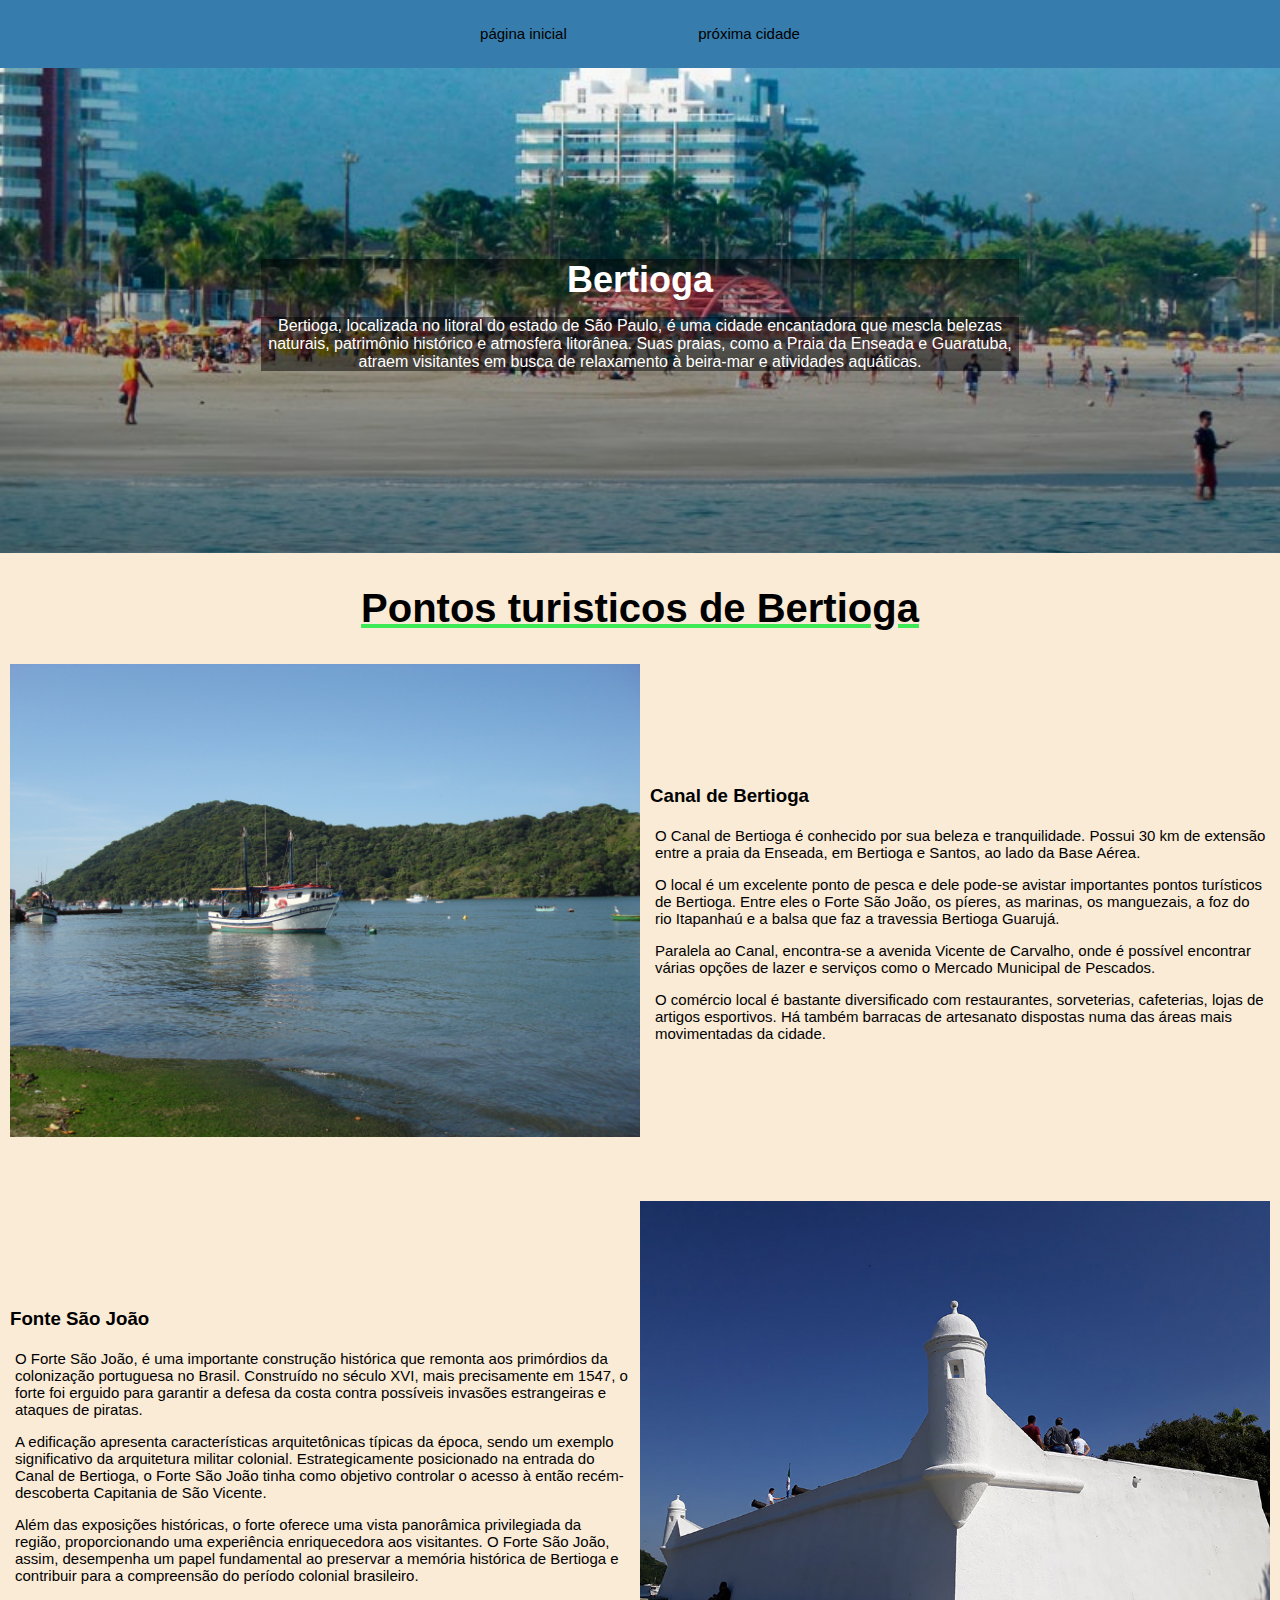
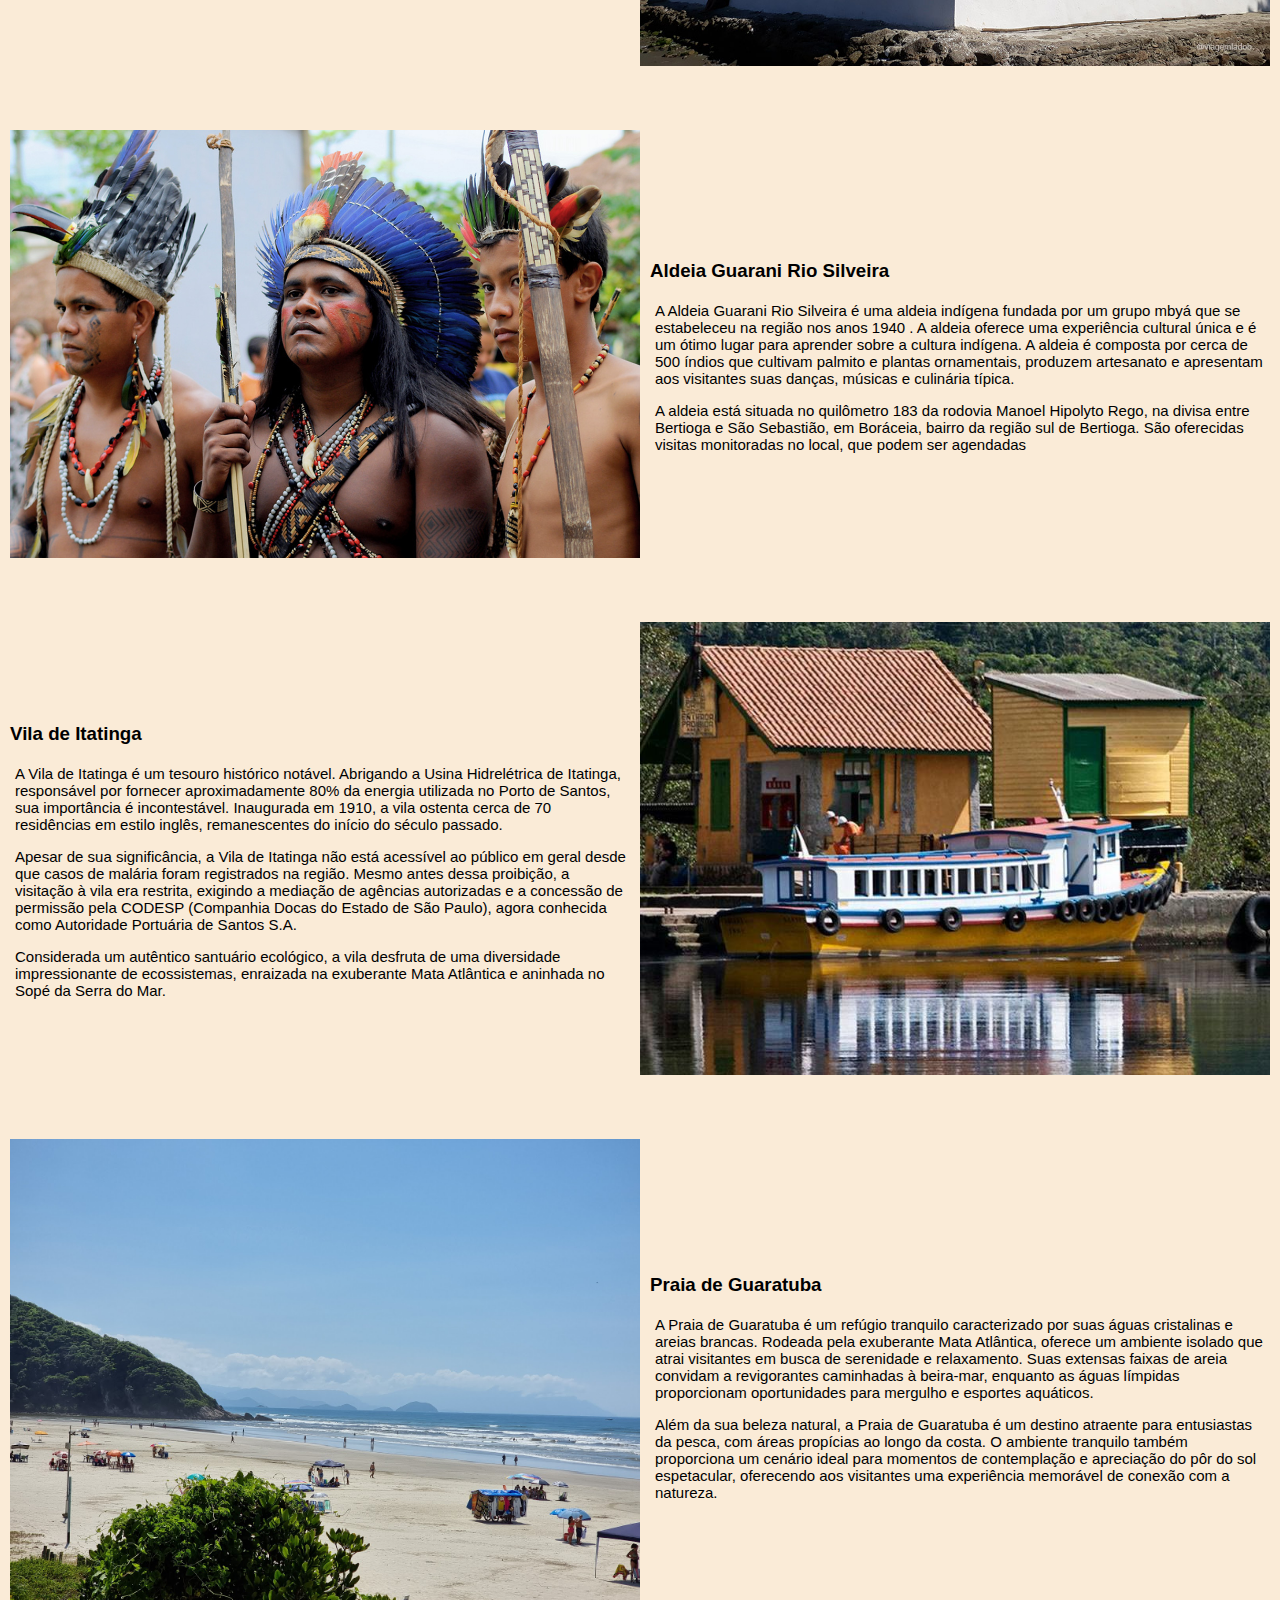
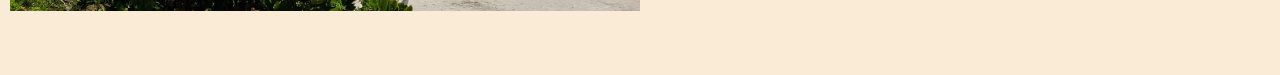
<file: bertioga.html>
<!DOCTYPE html>
<html lang="pt-br">
<head>
    <meta charset="UTF-8">
    <meta name="viewport" content="width=device-width, initial-scale=1.0">
    <link rel="icon" href="imagens/bertioga/Bandeira_Bertioga.jpg" type="image/x-icon">
    <title>Bertioga</title>
    <link rel="stylesheet" href="bertioga.css">
</head>
<body>

    <div>
        
        <div class="margem">
            <a class="voltar" href="index.html">página inicial</a>
            <a class="proximo" href="guaruja.html">próxima cidade</a>
        </div>

        <div class="text-container">
        <h1>Bertioga</h1>
        <p>Bertioga, localizada no litoral do estado de São Paulo, é uma cidade encantadora que mescla belezas naturais, patrimônio histórico e atmosfera litorânea. Suas praias, como a Praia da Enseada e Guaratuba, atraem visitantes em busca de relaxamento à beira-mar e atividades aquáticas.</p>
        </div>

        <h2>Pontos turisticos de Bertioga</h2>

        <div class="conf">
            <img class="esq" src="imagens/bertioga/canal de bertioga.jpg" alt="imagem do canal de bertioga">
            <div class="conftexto">
            
                <h3>Canal de Bertioga</h3>

                <p>O Canal de Bertioga é conhecido por sua beleza e tranquilidade. Possui 30 km de extensão entre a praia da Enseada, em Bertioga e Santos, ao lado da Base Aérea.</p>

                <p>O local é um excelente ponto de pesca e dele pode-se avistar importantes pontos turísticos de Bertioga. Entre eles o Forte São João, os píeres, as marinas, os manguezais, a foz do rio Itapanhaú e a balsa que faz a travessia Bertioga Guarujá.</p>

                <p>Paralela ao Canal, encontra-se a avenida Vicente de Carvalho, onde é possível encontrar várias opções de lazer e serviços como o Mercado Municipal de Pescados.</p>

                <p >O comércio local é bastante diversificado com restaurantes, sorveterias, cafeterias, lojas de artigos esportivos. Há também barracas de artesanato dispostas numa das áreas mais movimentadas da cidade.</p>
            </div>
        </div>

        <div class="conf">
            <div class="conftexto">
                <h3>Fonte São João</h3>

                <p>O Forte São João, é uma importante construção histórica que remonta aos primórdios da colonização portuguesa no Brasil. Construído no século XVI, mais precisamente em 1547, o forte foi erguido para garantir a defesa da costa contra possíveis invasões estrangeiras e ataques de piratas.</p>

                <p>A edificação apresenta características arquitetônicas típicas da época, sendo um exemplo significativo da arquitetura militar colonial. Estrategicamente posicionado na entrada do Canal de Bertioga, o Forte São João tinha como objetivo controlar o acesso à então recém-descoberta Capitania de São Vicente.</p>

                <p>Além das exposições históricas, o forte oferece uma vista panorâmica privilegiada da região, proporcionando uma experiência enriquecedora aos visitantes. O Forte São João, assim, desempenha um papel fundamental ao preservar a memória histórica de Bertioga e contribuir para a compreensão do período colonial brasileiro.</p>
            </div>
            <img class="dir" src="imagens/bertioga/forte sao joão.jpg" alt="imagem do forte são joão">
        </div>

        <div class="conf">
            <img class="esq" src="imagens/bertioga/aldeia.jpg" alt="imagem da Aldeia Guarani Rio Silveira">
            <div class="conftexto">
                <h3>Aldeia Guarani Rio Silveira</h3>

                <p>A Aldeia Guarani Rio Silveira é uma aldeia indígena fundada por um grupo mbyá que se estabeleceu na região nos anos 1940 . A aldeia oferece uma experiência cultural única e é um ótimo lugar para aprender sobre a cultura indígena. A aldeia é composta por cerca de 500 índios que cultivam palmito e plantas ornamentais, produzem artesanato e apresentam aos visitantes suas danças, músicas e culinária típica. </p> 
                <p>A aldeia está situada no quilômetro 183 da rodovia Manoel Hipolyto Rego, na divisa entre Bertioga e São Sebastião, em Boráceia, bairro da região sul de Bertioga. São oferecidas visitas monitoradas no local, que podem ser agendadas </p>
            </div>
        </div>

        <div class="conf">
            <div class="conftexto">
                <h3>Vila de Itatinga</h3>
                <p>A Vila de Itatinga é um tesouro histórico notável. Abrigando a Usina Hidrelétrica de Itatinga, responsável por fornecer aproximadamente 80% da energia utilizada no Porto de Santos, sua importância é incontestável. Inaugurada em 1910, a vila ostenta cerca de 70 residências em estilo inglês, remanescentes do início do século passado.</p>     
                <p>Apesar de sua significância, a Vila de Itatinga não está acessível ao público em geral desde que casos de malária foram registrados na região. Mesmo antes dessa proibição, a visitação à vila era restrita, exigindo a mediação de agências autorizadas e a concessão de permissão pela CODESP (Companhia Docas do Estado de São Paulo), agora conhecida como Autoridade Portuária de Santos S.A.</p>    
                <p >Considerada um autêntico santuário ecológico, a vila desfruta de uma diversidade impressionante de ecossistemas, enraizada na exuberante Mata Atlântica e aninhada no Sopé da Serra do Mar.</p>   
            </div>
            <img class="dir" src="imagens/bertioga/vil.jpg" alt="imagme da vila de Itatinga">
        </div>

        <div class="conf">
            <img class="esq" src="imagens/bertioga/praia.jpg" alt="">
            <div class="conftexto">
                <h3>Praia de Guaratuba</h3>
                <p>A Praia de Guaratuba é um refúgio tranquilo caracterizado por suas águas cristalinas e areias brancas. Rodeada pela exuberante Mata Atlântica, oferece um ambiente isolado que atrai visitantes em busca de serenidade e relaxamento. Suas extensas faixas de areia convidam a revigorantes caminhadas à beira-mar, enquanto as águas límpidas proporcionam oportunidades para mergulho e esportes aquáticos.</p>
                <p >Além da sua beleza natural, a Praia de Guaratuba é um destino atraente para entusiastas da pesca, com áreas propícias ao longo da costa. O ambiente tranquilo também proporciona um cenário ideal para momentos de contemplação e apreciação do pôr do sol espetacular, oferecendo aos visitantes uma experiência memorável de conexão com a natureza. </p>
            </div>
        </div>

    </div>

</body>
</html>
</file>
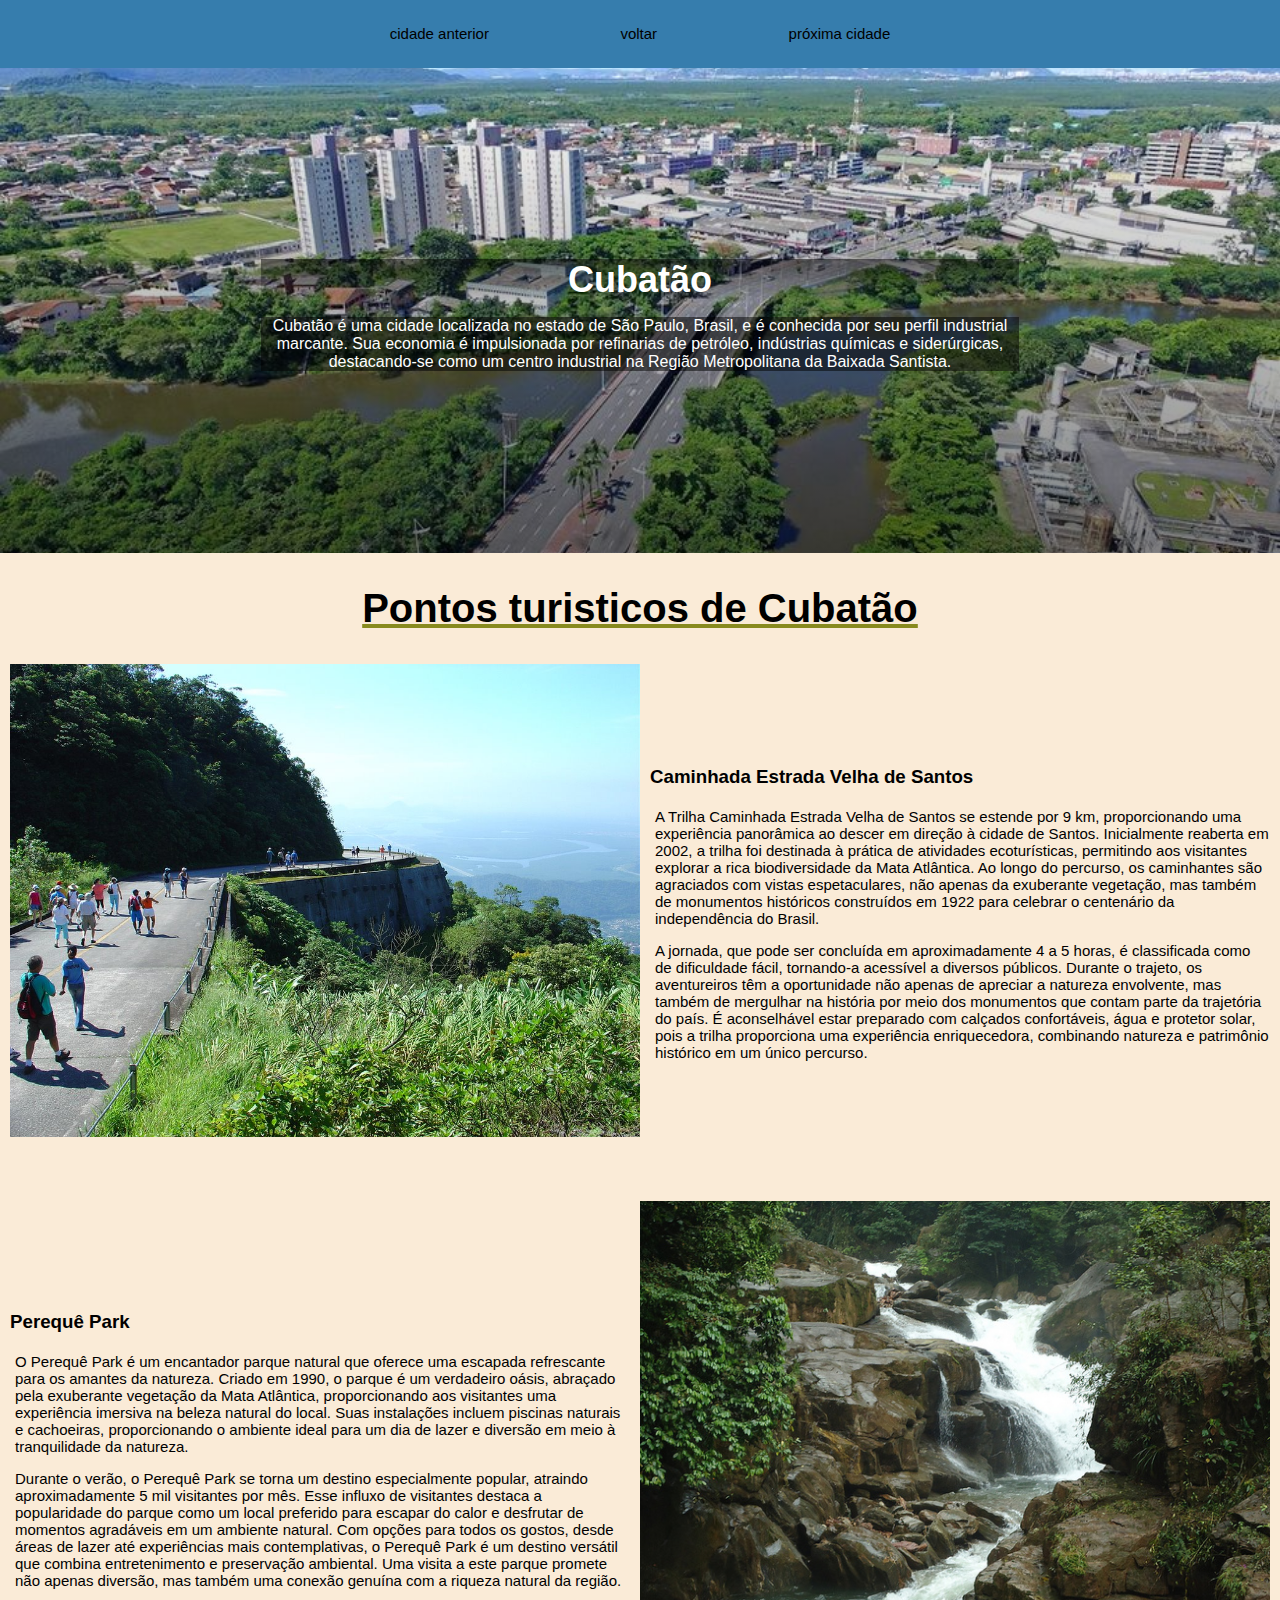
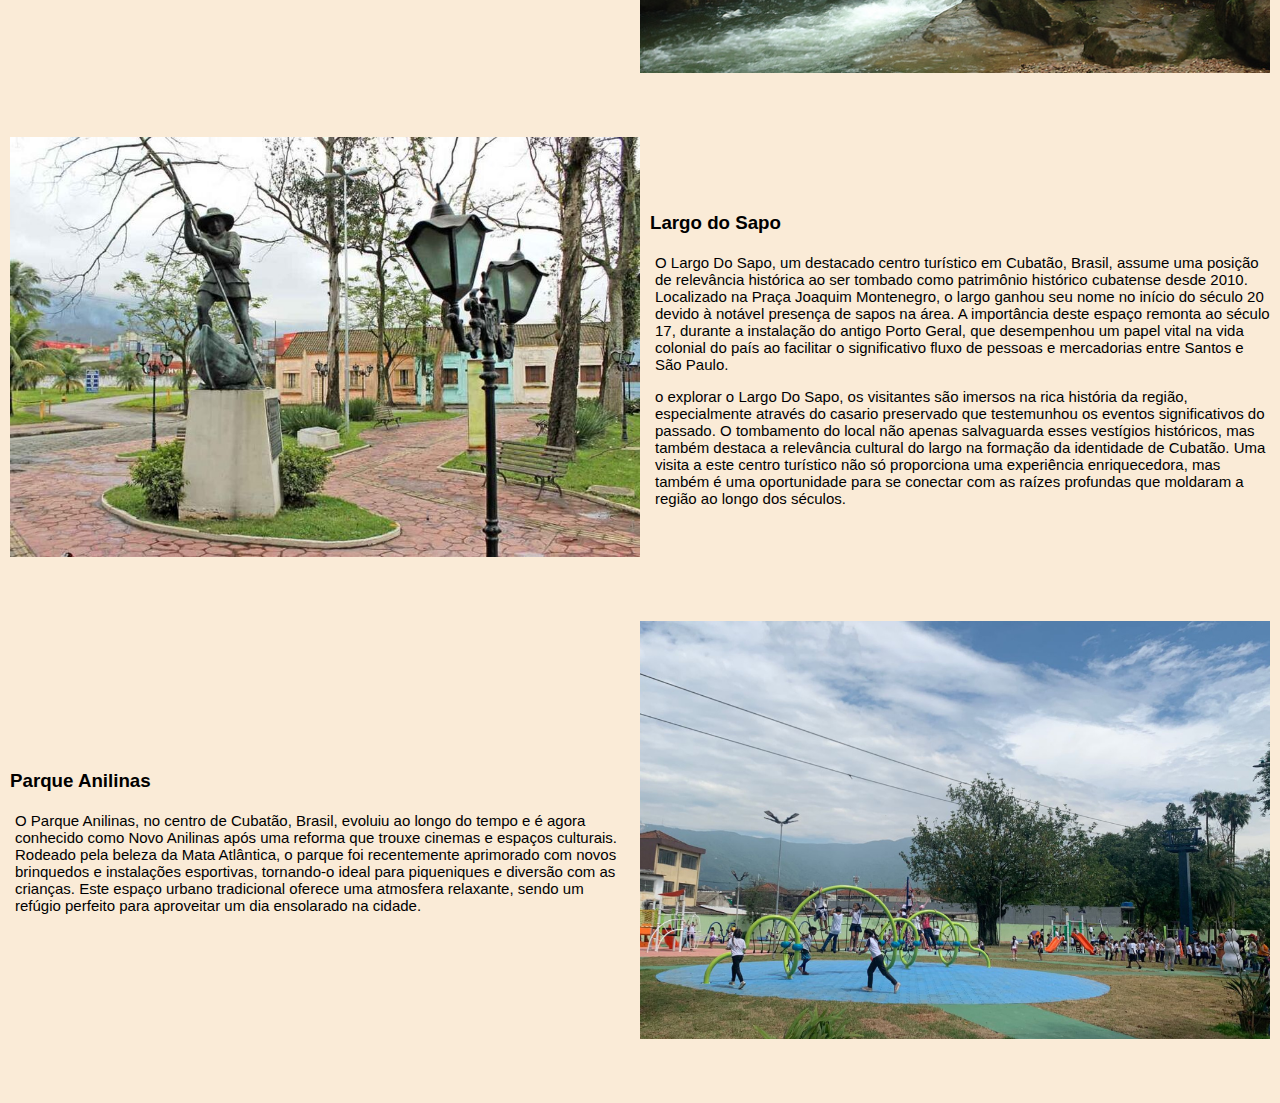
<file: cubatao.html>
<!DOCTYPE html>
<html lang="pt-br">
<head>
    <meta charset="UTF-8">
    <meta name="viewport" content="width=device-width, initial-scale=1.0">
    <link rel="icon" href="imagens/cubatao/cubatao.png" type="image/x-icon">
    <title>Cubatão</title>
    <link rel="stylesheet" href="cubatao.css">
</head>
<body>
    <div>
        <div class="margem">
            <a class="anterior" href="santos.html">cidade anterior</a>
            <a class="voltar" href="index.html">voltar</a>
            <a class="proximo" href="saovicente.html">próxima cidade</a>
        </div>

        <div class="text-container">
            <h1>Cubatão</h1>
            <p>Cubatão é uma cidade localizada no estado de São Paulo, Brasil, e é conhecida por seu perfil industrial marcante. Sua economia é impulsionada por refinarias de petróleo, indústrias químicas e siderúrgicas, destacando-se como um centro industrial na Região Metropolitana da Baixada Santista.</p>
        </div>

        <h2>Pontos turisticos de Cubatão</h2>

        <div class="conf">
            <img class="esq" src="imagens/cubatao/passeio.jpg" alt="imagem da Caminhada Estrada Velha de Santos">
            <div class="conftexto">
                <h3>Caminhada Estrada Velha de Santos</h3>
                <p>A Trilha Caminhada Estrada Velha de Santos se estende por 9 km, proporcionando uma experiência panorâmica ao descer em direção à cidade de Santos. Inicialmente reaberta em 2002, a trilha foi destinada à prática de atividades ecoturísticas, permitindo aos visitantes explorar a rica biodiversidade da Mata Atlântica. Ao longo do percurso, os caminhantes são agraciados com vistas espetaculares, não apenas da exuberante vegetação, mas também de monumentos históricos construídos em 1922 para celebrar o centenário da independência do Brasil.</p>
                <p>A jornada, que pode ser concluída em aproximadamente 4 a 5 horas, é classificada como de dificuldade fácil, tornando-a acessível a diversos públicos. Durante o trajeto, os aventureiros têm a oportunidade não apenas de apreciar a natureza envolvente, mas também de mergulhar na história por meio dos monumentos que contam parte da trajetória do país. É aconselhável estar preparado com calçados confortáveis, água e protetor solar, pois a trilha proporciona uma experiência enriquecedora, combinando natureza e patrimônio histórico em um único percurso.</p>
            </div>
        </div>

        <div class="conf">
            <div class="conftexto">
                <h3>Perequê Park</h3>
                <p>O Perequê Park é um encantador parque natural que oferece uma escapada refrescante para os amantes da natureza. Criado em 1990, o parque é um verdadeiro oásis, abraçado pela exuberante vegetação da Mata Atlântica, proporcionando aos visitantes uma experiência imersiva na beleza natural do local. Suas instalações incluem piscinas naturais e cachoeiras, proporcionando o ambiente ideal para um dia de lazer e diversão em meio à tranquilidade da natureza.</p>
                <p>Durante o verão, o Perequê Park se torna um destino especialmente popular, atraindo aproximadamente 5 mil visitantes por mês. Esse influxo de visitantes destaca a popularidade do parque como um local preferido para escapar do calor e desfrutar de momentos agradáveis em um ambiente natural. Com opções para todos os gostos, desde áreas de lazer até experiências mais contemplativas, o Perequê Park é um destino versátil que combina entretenimento e preservação ambiental. Uma visita a este parque promete não apenas diversão, mas também uma conexão genuína com a riqueza natural da região.</p>
            </div>
            <img class="dir" src="imagens/cubatao/parque.jpg" alt="imagem do Perequê Park">
        </div>

        <div class="conf">
            <img class="esq" src="imagens/cubatao/largo.jpg" alt="imagem do largo do pato">
            <div class="conftexto">
                <h3>Largo do Sapo</h3>
                <p>O Largo Do Sapo, um destacado centro turístico em Cubatão, Brasil, assume uma posição de relevância histórica ao ser tombado como patrimônio histórico cubatense desde 2010. Localizado na Praça Joaquim Montenegro, o largo ganhou seu nome no início do século 20 devido à notável presença de sapos na área. A importância deste espaço remonta ao século 17, durante a instalação do antigo Porto Geral, que desempenhou um papel vital na vida colonial do país ao facilitar o significativo fluxo de pessoas e mercadorias entre Santos e São Paulo.</p>
                <p>o explorar o Largo Do Sapo, os visitantes são imersos na rica história da região, especialmente através do casario preservado que testemunhou os eventos significativos do passado. O tombamento do local não apenas salvaguarda esses vestígios históricos, mas também destaca a relevância cultural do largo na formação da identidade de Cubatão. Uma visita a este centro turístico não só proporciona uma experiência enriquecedora, mas também é uma oportunidade para se conectar com as raízes profundas que moldaram a região ao longo dos séculos.</p>
            </div>
        </div>

        <div class="conf">
            <div class="conftexto">
                <h3>Parque Anilinas</h3>
                <p>O Parque Anilinas, no centro de Cubatão, Brasil, evoluiu ao longo do tempo e é agora conhecido como Novo Anilinas após uma reforma que trouxe cinemas e espaços culturais. Rodeado pela beleza da Mata Atlântica, o parque foi recentemente aprimorado com novos brinquedos e instalações esportivas, tornando-o ideal para piqueniques e diversão com as crianças. Este espaço urbano tradicional oferece uma atmosfera relaxante, sendo um refúgio perfeito para aproveitar um dia ensolarado na cidade.</p>
            </div>
            <img class="dir" src="imagens/cubatao/anilinas.jpg" alt="imagem do Parque Anilinas">
        </div>

    </div>
</body>
</html>
</file>
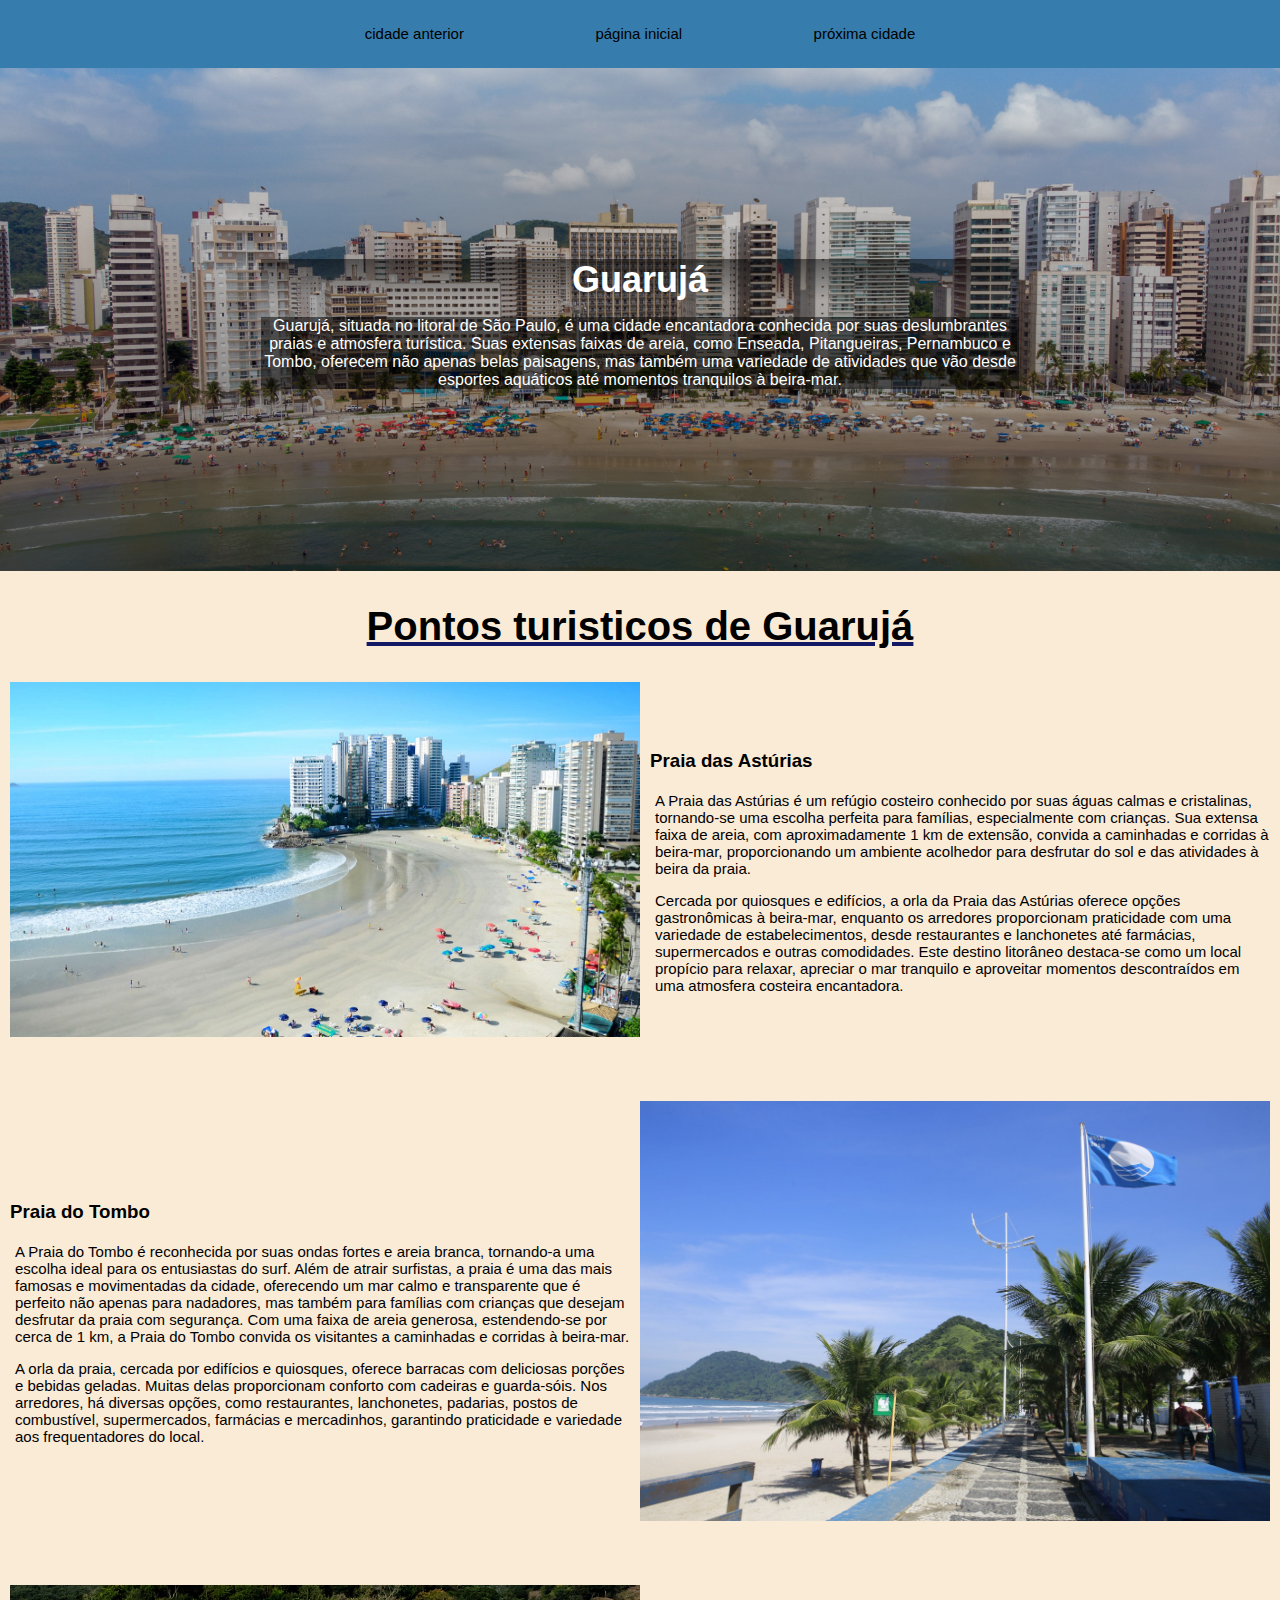
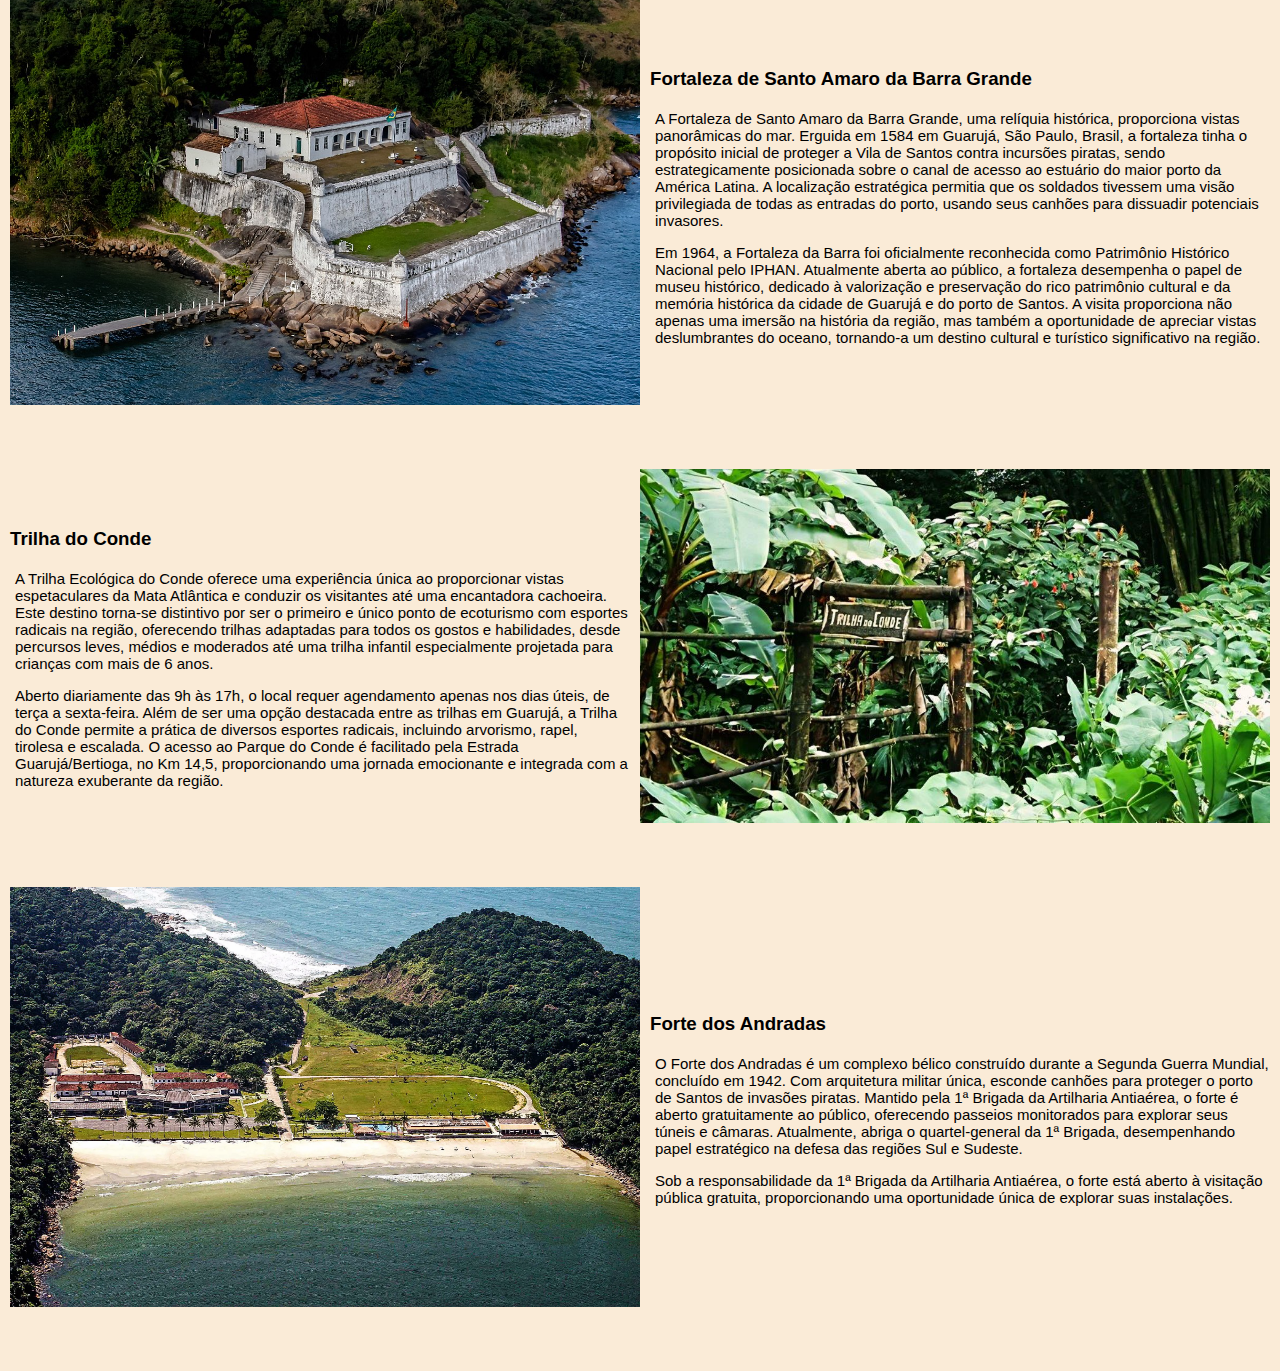
<file: guaruja.html>
<!DOCTYPE html>
<html lang="pt-br">
<head>
    <meta charset="UTF-8">
    <meta name="viewport" content="width=device- width, initial-scale=1.0">
    <link rel="icon" href="imagens/guaruja/bandeira.png" type="image/x-icon">
    <title>Guarujá</title>
    <link rel="stylesheet" href="guaruja.css">
</head>
<body>
    <div>
        <div class="margem">
            <a class="anterior" href="bertioga.html">cidade anterior</a>
            <a class="voltar" href="index.html">página inicial</a>
            <a class="proximo" href="santos.html">próxima cidade</a>
        </div>

        <div class="text-container">
            <h1>Guarujá</h1>
                <p>
                Guarujá, situada no litoral de São Paulo, é uma cidade encantadora conhecida por suas deslumbrantes praias e atmosfera turística. Suas extensas faixas de areia, como Enseada, Pitangueiras, Pernambuco e Tombo, oferecem não apenas belas paisagens, mas também uma variedade de atividades que vão desde esportes aquáticos até momentos tranquilos à beira-mar.</p>
        </div>

            <h2>Pontos turisticos de Guarujá</h2>

            <div class="conf">
                <img class="esq" src="imagens/guaruja/Praia das Astúrias.jpg" alt="imagem da Praia das Astúrias">

                <div class="conftexto">
                    <h3>Praia das Astúrias</h3>

                    <p>A Praia das Astúrias é um refúgio costeiro conhecido por suas águas calmas e cristalinas, tornando-se uma escolha perfeita para famílias, especialmente com crianças. Sua extensa faixa de areia, com aproximadamente 1 km de extensão, convida a caminhadas e corridas à beira-mar, proporcionando um ambiente acolhedor para desfrutar do sol e das atividades à beira da praia.</p>
                    <p>Cercada por quiosques e edifícios, a orla da Praia das Astúrias oferece opções gastronômicas à beira-mar, enquanto os arredores proporcionam praticidade com uma variedade de estabelecimentos, desde restaurantes e lanchonetes até farmácias, supermercados e outras comodidades. Este destino litorâneo destaca-se como um local propício para relaxar, apreciar o mar tranquilo e aproveitar momentos descontraídos em uma atmosfera costeira encantadora.</p>
                </div>
            </div>

            <div class="conf">

                <div class="conftexto">
                    <h3>Praia do Tombo</h3>
                    <p>A Praia do Tombo é reconhecida por suas ondas fortes e areia branca, tornando-a uma escolha ideal para os entusiastas do surf. Além de atrair surfistas, a praia é uma das mais famosas e movimentadas da cidade, oferecendo um mar calmo e transparente que é perfeito não apenas para nadadores, mas também para famílias com crianças que desejam desfrutar da praia com segurança. Com uma faixa de areia generosa, estendendo-se por cerca de 1 km, a Praia do Tombo convida os visitantes a caminhadas e corridas à beira-mar.</p>
                    <p>A orla da praia, cercada por edifícios e quiosques, oferece barracas com deliciosas porções e bebidas geladas. Muitas delas proporcionam conforto com cadeiras e guarda-sóis. Nos arredores, há diversas opções, como restaurantes, lanchonetes, padarias, postos de combustível, supermercados, farmácias e mercadinhos, garantindo praticidade e variedade aos frequentadores do local.</p>
                </div>
                <img class="dir" src="imagens/guaruja/Praia do Tombo.jpg" alt="imagem da praia do tombo">
            </div>

            <div class="conf">
                <img class="esq" src="imagens/guaruja/Fortaleza.jpg" alt="imagem da fortaleza Fortaleza de Santo Amaro da Barra Grande">
                <div class="conftexto">
                    <h3>Fortaleza de Santo Amaro da Barra Grande</h3>
                    <p>A Fortaleza de Santo Amaro da Barra Grande, uma relíquia histórica, proporciona vistas panorâmicas do mar. Erguida em 1584 em Guarujá, São Paulo, Brasil, a fortaleza tinha o propósito inicial de proteger a Vila de Santos contra incursões piratas, sendo estrategicamente posicionada sobre o canal de acesso ao estuário do maior porto da América Latina. A localização estratégica permitia que os soldados tivessem uma visão privilegiada de todas as entradas do porto, usando seus canhões para dissuadir potenciais invasores.</p>
                    <p>Em 1964, a Fortaleza da Barra foi oficialmente reconhecida como Patrimônio Histórico Nacional pelo IPHAN. Atualmente aberta ao público, a fortaleza desempenha o papel de museu histórico, dedicado à valorização e preservação do rico patrimônio cultural e da memória histórica da cidade de Guarujá e do porto de Santos. A visita proporciona não apenas uma imersão na história da região, mas também a oportunidade de apreciar vistas deslumbrantes do oceano, tornando-a um destino cultural e turístico significativo na região.</p>
                </div>
            </div>

            <div class="conf">

                <div class="conftexto">
                    <h3>Trilha do Conde</h3>
                    <p>A Trilha Ecológica do Conde oferece uma experiência única ao proporcionar vistas espetaculares da Mata Atlântica e conduzir os visitantes até uma encantadora cachoeira. Este destino torna-se distintivo por ser o primeiro e único ponto de ecoturismo com esportes radicais na região, oferecendo trilhas adaptadas para todos os gostos e habilidades, desde percursos leves, médios e moderados até uma trilha infantil especialmente projetada para crianças com mais de 6 anos.</p>
                    <p>Aberto diariamente das 9h às 17h, o local requer agendamento apenas nos dias úteis, de terça a sexta-feira. Além de ser uma opção destacada entre as trilhas em Guarujá, a Trilha do Conde permite a prática de diversos esportes radicais, incluindo arvorismo, rapel, tirolesa e escalada. O acesso ao Parque do Conde é facilitado pela Estrada Guarujá/Bertioga, no Km 14,5, proporcionando uma jornada emocionante e integrada com a natureza exuberante da região.</p>
                </div>
                <img class="dir" src="imagens/guaruja/Trilha.jpg" alt="imagem da trilha do conde">
            </div>

            <div class="conf">
                <img class="esq" src="imagens/guaruja/forte.webp" alt="imagem do forte dos Andradas">
                <div class="conftexto">
                    <h3>Forte dos Andradas</h3>
                    <p>O Forte dos Andradas é um complexo bélico construído durante a Segunda Guerra Mundial, concluído em 1942. Com arquitetura militar única, esconde canhões para proteger o porto de Santos de invasões piratas. Mantido pela 1ª Brigada da Artilharia Antiaérea, o forte é aberto gratuitamente ao público, oferecendo passeios monitorados para explorar seus túneis e câmaras. Atualmente, abriga o quartel-general da 1ª Brigada, desempenhando papel estratégico na defesa das regiões Sul e Sudeste.</p>
                    <p>Sob a responsabilidade da 1ª Brigada da Artilharia Antiaérea, o forte está aberto à visitação pública gratuita, proporcionando uma oportunidade única de explorar suas instalações.</p>
                </div>
            </div>


    </div>
</body>
</html>
</file>
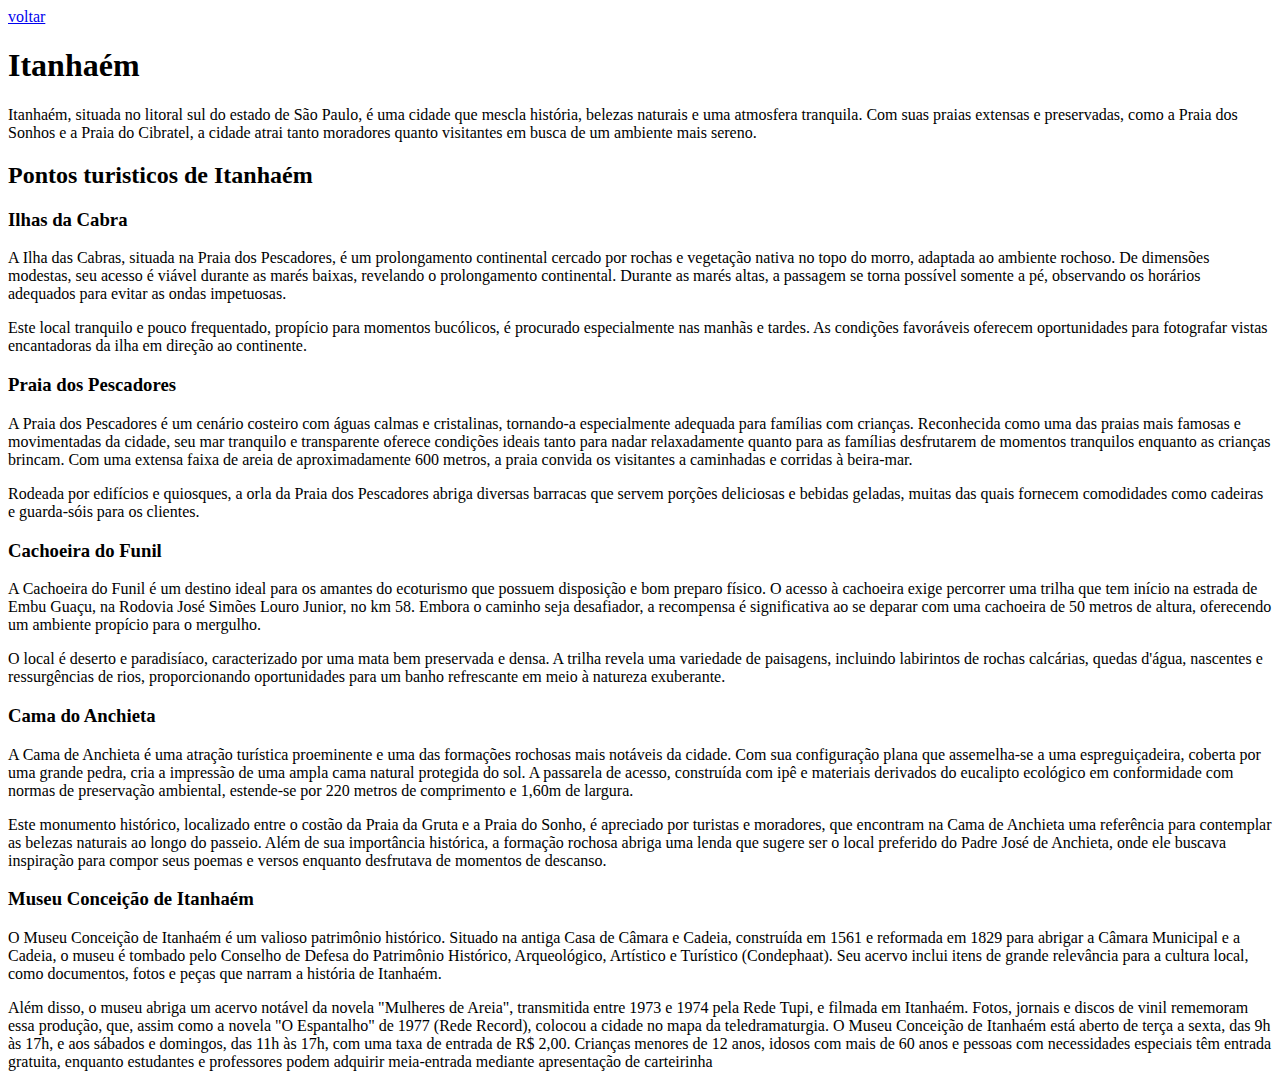
<file: itanhaem.html>
<!DOCTYPE html>
<html lang="pt-br">
<head>
    <meta charset="UTF-8">
    <meta name="viewport" content="width=device-width, initial-scale=1.0">
    <title>Itanhaém</title>
</head>
<body>
    <div>
        <a href="index.html">voltar</a>

        <h1>Itanhaém</h1>
        <p>
            Itanhaém, situada no litoral sul do estado de São Paulo, é uma cidade que mescla história, belezas naturais e uma atmosfera tranquila. Com suas praias extensas e preservadas, como a Praia dos Sonhos e a Praia do Cibratel, a cidade atrai tanto moradores quanto visitantes em busca de um ambiente mais sereno.</p>

            <h2>Pontos turisticos de Itanhaém</h2>

            <div>
                <h3>Ilhas da Cabra</h3>
                <p>A Ilha das Cabras, situada na Praia dos Pescadores, é um prolongamento continental cercado por rochas e vegetação nativa no topo do morro, adaptada ao ambiente rochoso. De dimensões modestas, seu acesso é viável durante as marés baixas, revelando o prolongamento continental. Durante as marés altas, a passagem se torna possível somente a pé, observando os horários adequados para evitar as ondas impetuosas.</p>
                <p>Este local tranquilo e pouco frequentado, propício para momentos bucólicos, é procurado especialmente nas manhãs e tardes. As condições favoráveis oferecem oportunidades para fotografar vistas encantadoras da ilha em direção ao continente.</p>
            </div>

            <div>
                <h3>Praia dos Pescadores</h3>
                <p>A Praia dos Pescadores é um cenário costeiro com águas calmas e cristalinas, tornando-a especialmente adequada para famílias com crianças. Reconhecida como uma das praias mais famosas e movimentadas da cidade, seu mar tranquilo e transparente oferece condições ideais tanto para nadar relaxadamente quanto para as famílias desfrutarem de momentos tranquilos enquanto as crianças brincam. Com uma extensa faixa de areia de aproximadamente 600 metros, a praia convida os visitantes a caminhadas e corridas à beira-mar.</p>
                <p>Rodeada por edifícios e quiosques, a orla da Praia dos Pescadores abriga diversas barracas que servem porções deliciosas e bebidas geladas, muitas das quais fornecem comodidades como cadeiras e guarda-sóis para os clientes.</p>
            </div>

            <div>
                <h3>Cachoeira do Funil</h3>
                <p>A Cachoeira do Funil é um destino ideal para os amantes do ecoturismo que possuem disposição e bom preparo físico. O acesso à cachoeira exige percorrer uma trilha que tem início na estrada de Embu Guaçu, na Rodovia José Simões Louro Junior, no km 58. Embora o caminho seja desafiador, a recompensa é significativa ao se deparar com uma cachoeira de 50 metros de altura, oferecendo um ambiente propício para o mergulho.</p>
                <p>O local é deserto e paradisíaco, caracterizado por uma mata bem preservada e densa. A trilha revela uma variedade de paisagens, incluindo labirintos de rochas calcárias, quedas d'água, nascentes e ressurgências de rios, proporcionando oportunidades para um banho refrescante em meio à natureza exuberante.</p>
            </div>

            <div>
                <h3>Cama do Anchieta</h3>
                <p>
                    A Cama de Anchieta é uma atração turística proeminente e uma das formações rochosas mais notáveis da cidade. Com sua configuração plana que assemelha-se a uma espreguiçadeira, coberta por uma grande pedra, cria a impressão de uma ampla cama natural protegida do sol. A passarela de acesso, construída com ipê e materiais derivados do eucalipto ecológico em conformidade com normas de preservação ambiental, estende-se por 220 metros de comprimento e 1,60m de largura.</p>
                    <p>Este monumento histórico, localizado entre o costão da Praia da Gruta e a Praia do Sonho, é apreciado por turistas e moradores, que encontram na Cama de Anchieta uma referência para contemplar as belezas naturais ao longo do passeio. Além de sua importância histórica, a formação rochosa abriga uma lenda que sugere ser o local preferido do Padre José de Anchieta, onde ele buscava inspiração para compor seus poemas e versos enquanto desfrutava de momentos de descanso.</p>

                    <div>
                        <h3>Museu Conceição de Itanhaém</h3>
                        <p>
                            O Museu Conceição de Itanhaém é um valioso patrimônio histórico. Situado na antiga Casa de Câmara e Cadeia, construída em 1561 e reformada em 1829 para abrigar a Câmara Municipal e a Cadeia, o museu é tombado pelo Conselho de Defesa do Patrimônio Histórico, Arqueológico, Artístico e Turístico (Condephaat). Seu acervo inclui itens de grande relevância para a cultura local, como documentos, fotos e peças que narram a história de Itanhaém.</p>
                            <p>Além disso, o museu abriga um acervo notável da novela "Mulheres de Areia", transmitida entre 1973 e 1974 pela Rede Tupi, e filmada em Itanhaém. Fotos, jornais e discos de vinil rememoram essa produção, que, assim como a novela "O Espantalho" de 1977 (Rede Record), colocou a cidade no mapa da teledramaturgia. O Museu Conceição de Itanhaém está aberto de terça a sexta, das 9h às 17h, e aos sábados e domingos, das 11h às 17h, com uma taxa de entrada de R$ 2,00. Crianças menores de 12 anos, idosos com mais de 60 anos e pessoas com necessidades especiais têm entrada gratuita, enquanto estudantes e professores podem adquirir meia-entrada mediante apresentação de carteirinha</p>
                    </div>

            </div>

    </div>
</body>
</html>
</file>
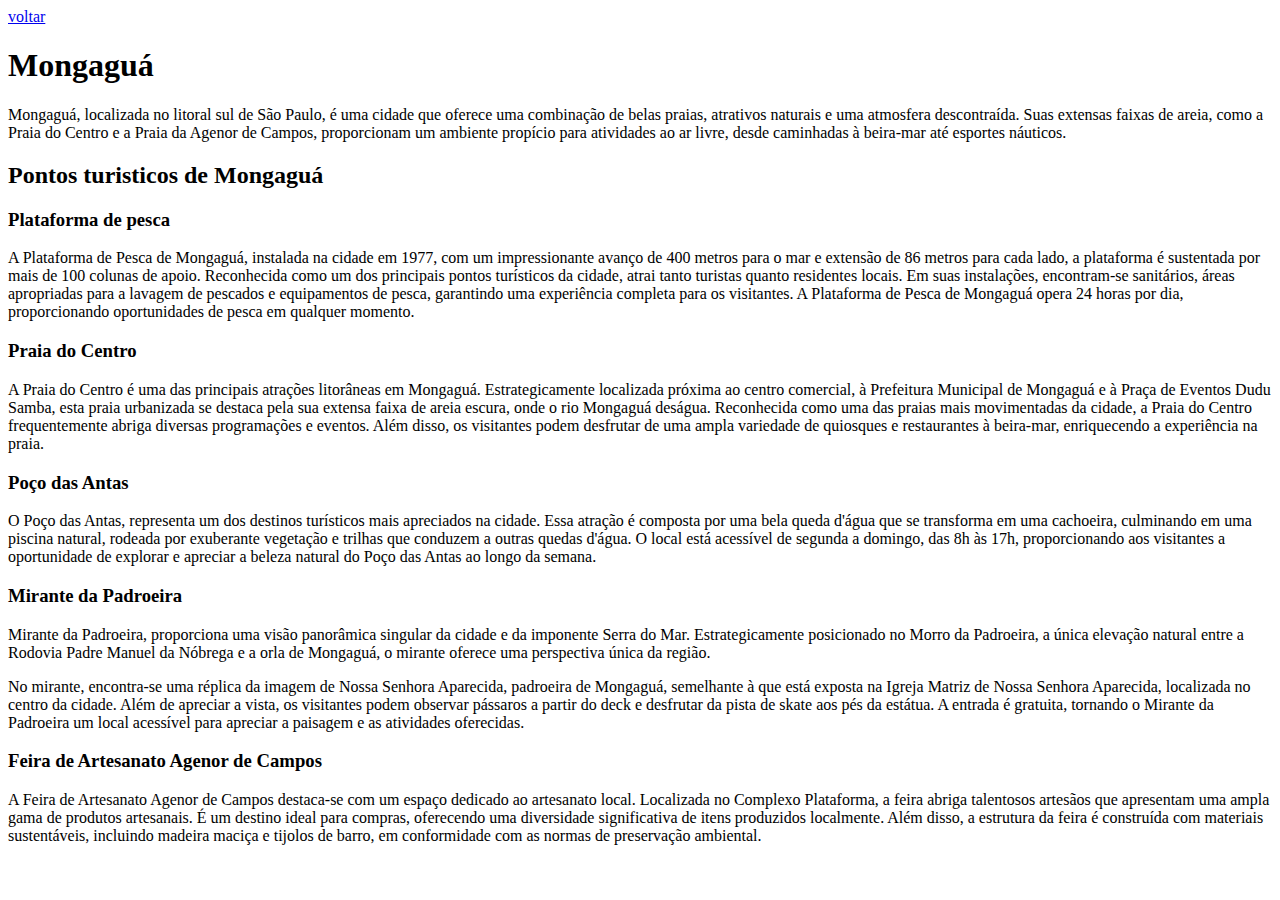
<file: mongagua.html>
<!DOCTYPE html>
<html lang="pt-br">
<head>
    <meta charset="UTF-8">
    <meta name="viewport" content="width=device-width, initial-scale=1.0">
    <title>Mongaguá</title>
</head>
<body>
    <div>
        <a href="index.html">voltar</a>

        <h1>Mongaguá</h1>
        <p>
            Mongaguá, localizada no litoral sul de São Paulo, é uma cidade que oferece uma combinação de belas praias, atrativos naturais e uma atmosfera descontraída. Suas extensas faixas de areia, como a Praia do Centro e a Praia da Agenor de Campos, proporcionam um ambiente propício para atividades ao ar livre, desde caminhadas à beira-mar até esportes náuticos.</p>

            <h2>Pontos turisticos de Mongaguá</h2>

            <div>
                <h3>Plataforma de pesca</h3>
                <p>A Plataforma de Pesca de Mongaguá, instalada na cidade em 1977, com um impressionante avanço de 400 metros para o mar e extensão de 86 metros para cada lado, a plataforma é sustentada por mais de 100 colunas de apoio. Reconhecida como um dos principais pontos turísticos da cidade, atrai tanto turistas quanto residentes locais. Em suas instalações, encontram-se sanitários, áreas apropriadas para a lavagem de pescados e equipamentos de pesca, garantindo uma experiência completa para os visitantes. A Plataforma de Pesca de Mongaguá opera 24 horas por dia, proporcionando oportunidades de pesca em qualquer momento.</p>
            </div>

            <div>
                <h3>Praia do Centro</h3>
                <p>A Praia do Centro é uma das principais atrações litorâneas em Mongaguá. Estrategicamente localizada próxima ao centro comercial, à Prefeitura Municipal de Mongaguá e à Praça de Eventos Dudu Samba, esta praia urbanizada se destaca pela sua extensa faixa de areia escura, onde o rio Mongaguá deságua. Reconhecida como uma das praias mais movimentadas da cidade, a Praia do Centro frequentemente abriga diversas programações e eventos. Além disso, os visitantes podem desfrutar de uma ampla variedade de quiosques e restaurantes à beira-mar, enriquecendo a experiência na praia.</p>
            </div>

            <div>
                <h3>Poço das Antas</h3>
                <p>O Poço das Antas, representa um dos destinos turísticos mais apreciados na cidade. Essa atração é composta por uma bela queda d'água que se transforma em uma cachoeira, culminando em uma piscina natural, rodeada por exuberante vegetação e trilhas que conduzem a outras quedas d'água. O local está acessível de segunda a domingo, das 8h às 17h, proporcionando aos visitantes a oportunidade de explorar e apreciar a beleza natural do Poço das Antas ao longo da semana.</p>
            </div>

            <div>
                <h3>Mirante da Padroeira</h3>
                <p> Mirante da Padroeira, proporciona uma visão panorâmica singular da cidade e da imponente Serra do Mar. Estrategicamente posicionado no Morro da Padroeira, a única elevação natural entre a Rodovia Padre Manuel da Nóbrega e a orla de Mongaguá, o mirante oferece uma perspectiva única da região.</p>
                <p>No mirante, encontra-se uma réplica da imagem de Nossa Senhora Aparecida, padroeira de Mongaguá, semelhante à que está exposta na Igreja Matriz de Nossa Senhora Aparecida, localizada no centro da cidade. Além de apreciar a vista, os visitantes podem observar pássaros a partir do deck e desfrutar da pista de skate aos pés da estátua. A entrada é gratuita, tornando o Mirante da Padroeira um local acessível para apreciar a paisagem e as atividades oferecidas.</p>
            </div>

            <div>
                <h3>Feira de Artesanato Agenor de Campos</h3>
                <p>A Feira de Artesanato Agenor de Campos destaca-se com um espaço dedicado ao artesanato local. Localizada no Complexo Plataforma, a feira abriga talentosos artesãos que apresentam uma ampla gama de produtos artesanais. É um destino ideal para compras, oferecendo uma diversidade significativa de itens produzidos localmente. Além disso, a estrutura da feira é construída com materiais sustentáveis, incluindo madeira maciça e tijolos de barro, em conformidade com as normas de preservação ambiental.</p>
            </div>

    </div>
</body>
</html>
</file>
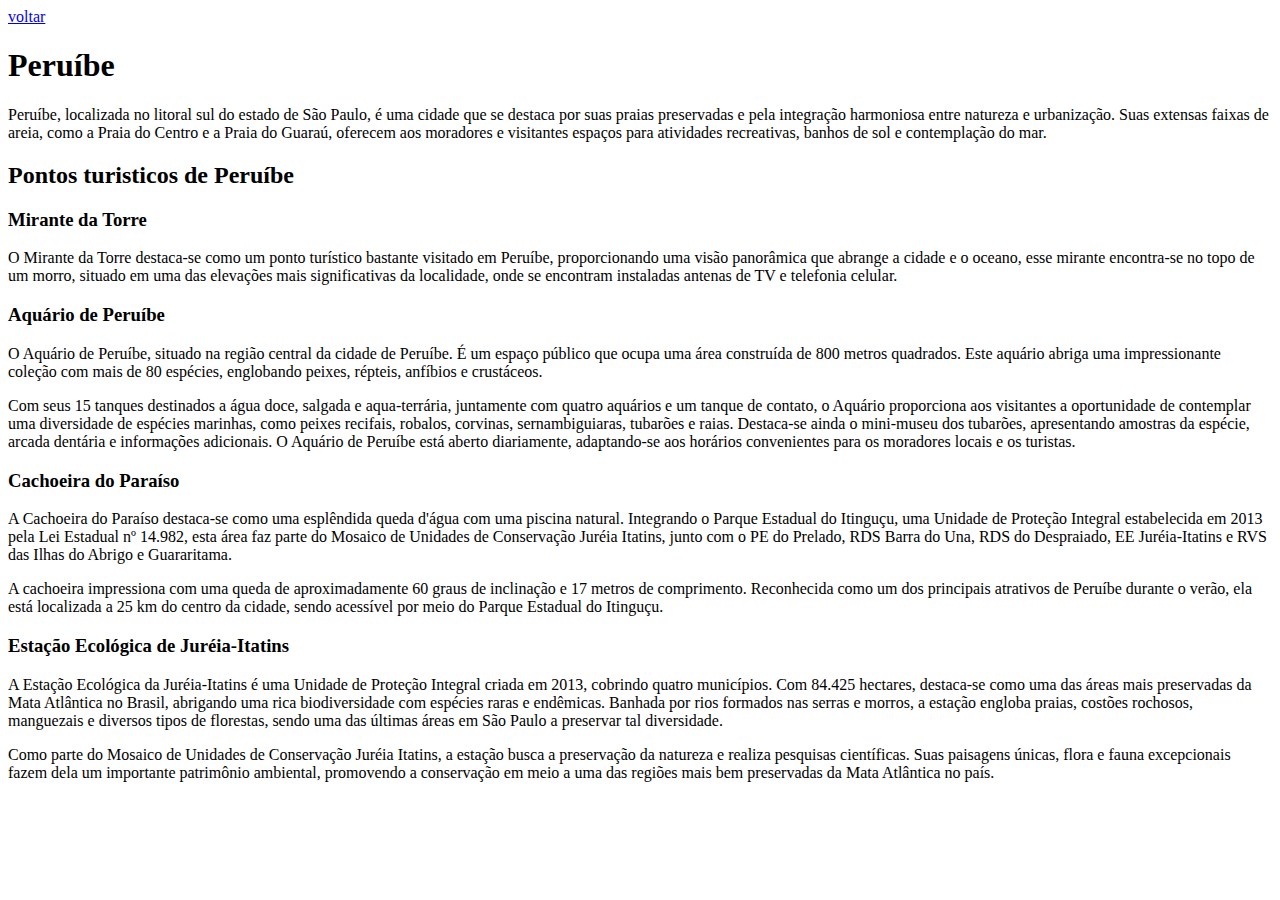
<file: peruibe.html>
<!DOCTYPE html>
<html lang="pt-br">
<head>
    <meta charset="UTF-8">
    <meta name="viewport" content="width=device-width, initial-scale=1.0">
    <title>Peruíbe</title>
</head>
<body>
    <div>
        <a href="index.html">voltar</a>

        <h1>Peruíbe</h1>
        <p>
            Peruíbe, localizada no litoral sul do estado de São Paulo, é uma cidade que se destaca por suas praias preservadas e pela integração harmoniosa entre natureza e urbanização. Suas extensas faixas de areia, como a Praia do Centro e a Praia do Guaraú, oferecem aos moradores e visitantes espaços para atividades recreativas, banhos de sol e contemplação do mar.</p>

            <h2>Pontos turisticos de Peruíbe</h2>
                
            <div>
                <h3>Mirante da Torre</h3>
                <p>O Mirante da Torre destaca-se como um ponto turístico bastante visitado em Peruíbe, proporcionando uma visão panorâmica que abrange a cidade e o oceano, esse mirante encontra-se no topo de um morro, situado em uma das elevações mais significativas da localidade, onde se encontram instaladas antenas de TV e telefonia celular.</p>
            </div>

            <div>
                <h3>Aquário de Peruíbe</h3>
                <p>O Aquário de Peruíbe, situado na região central da cidade de Peruíbe. É um espaço público que ocupa uma área construída de 800 metros quadrados. Este aquário abriga uma impressionante coleção com mais de 80 espécies, englobando peixes, répteis, anfíbios e crustáceos.</p>
                <p>Com seus 15 tanques destinados a água doce, salgada e aqua-terrária, juntamente com quatro aquários e um tanque de contato, o Aquário proporciona aos visitantes a oportunidade de contemplar uma diversidade de espécies marinhas, como peixes recifais, robalos, corvinas, sernambiguiaras, tubarões e raias. Destaca-se ainda o mini-museu dos tubarões, apresentando amostras da espécie, arcada dentária e informações adicionais. O Aquário de Peruíbe está aberto diariamente, adaptando-se aos horários convenientes para os moradores locais e os turistas.</p>
            </div>

            <div>
                <h3>Cachoeira do Paraíso</h3>
                <p>A Cachoeira do Paraíso destaca-se como uma esplêndida queda d'água com uma piscina natural. Integrando o Parque Estadual do Itinguçu, uma Unidade de Proteção Integral estabelecida em 2013 pela Lei Estadual nº 14.982, esta área faz parte do Mosaico de Unidades de Conservação Juréia Itatins, junto com o PE do Prelado, RDS Barra do Una, RDS do Despraiado, EE Juréia-Itatins e RVS das Ilhas do Abrigo e Guararitama.</p>
                <p>A cachoeira impressiona com uma queda de aproximadamente 60 graus de inclinação e 17 metros de comprimento. Reconhecida como um dos principais atrativos de Peruíbe durante o verão, ela está localizada a 25 km do centro da cidade, sendo acessível por meio do Parque Estadual do Itinguçu.</p>
            </div>

            <div>
                <h3>Estação Ecológica de Juréia-Itatins</h3>
                <p>
                    A Estação Ecológica da Juréia-Itatins é uma Unidade de Proteção Integral criada em 2013, cobrindo quatro municípios. Com 84.425 hectares, destaca-se como uma das áreas mais preservadas da Mata Atlântica no Brasil, abrigando uma rica biodiversidade com espécies raras e endêmicas. Banhada por rios formados nas serras e morros, a estação engloba praias, costões rochosos, manguezais e diversos tipos de florestas, sendo uma das últimas áreas em São Paulo a preservar tal diversidade.</p>
                    <p>Como parte do Mosaico de Unidades de Conservação Juréia Itatins, a estação busca a preservação da natureza e realiza pesquisas científicas. Suas paisagens únicas, flora e fauna excepcionais fazem dela um importante patrimônio ambiental, promovendo a conservação em meio a uma das regiões mais bem preservadas da Mata Atlântica no país.</p>
            </div>

    </div>
</body>
</html>
</file>
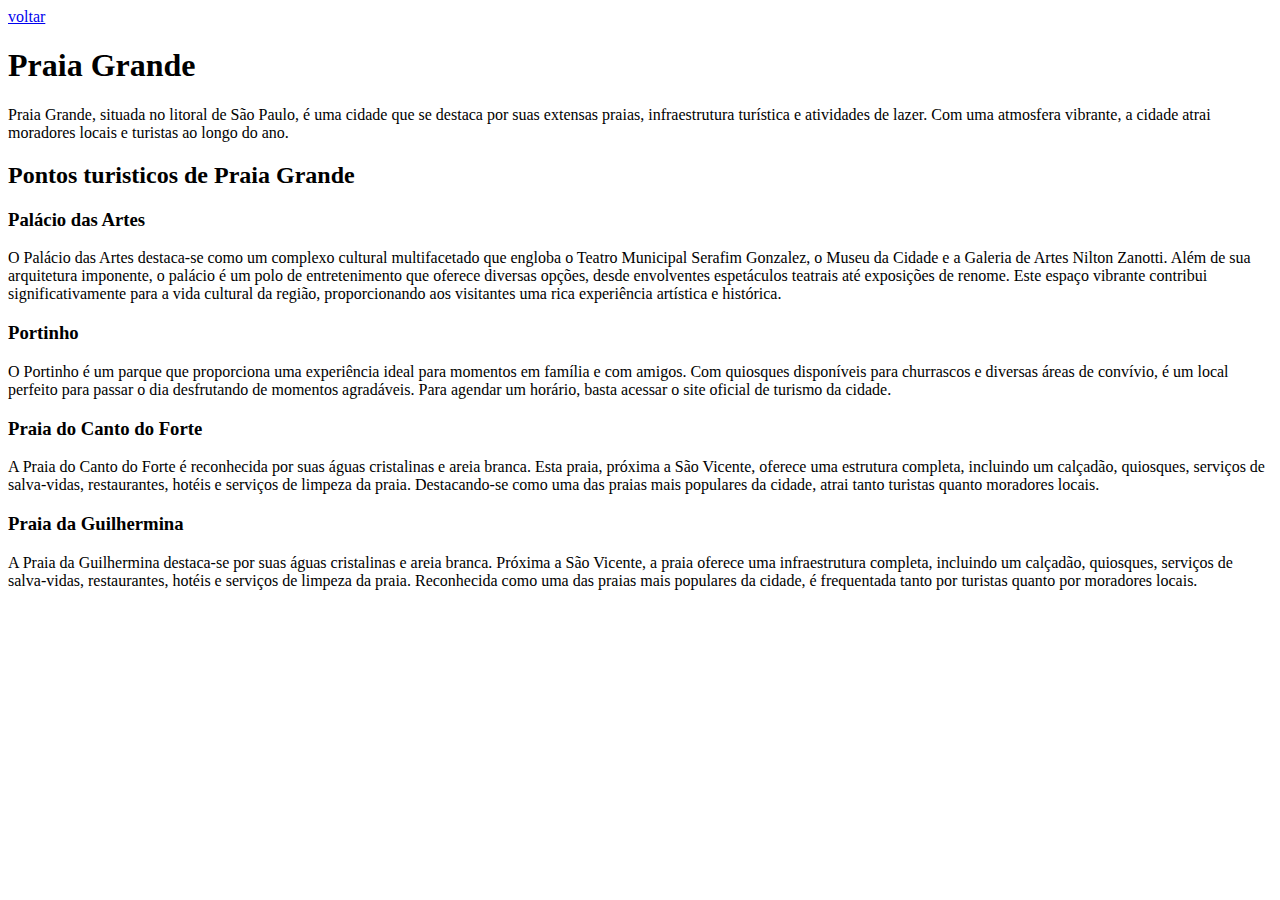
<file: praiag.html>
<!DOCTYPE html>
<html lang="pt-br">
<head>
    <meta charset="UTF-8">
    <meta name="viewport" content="width=device-width, initial-scale=1.0">
    <title>Praia Grande</title>
</head>
<body>
    <div>
        <a href="index.html">voltar</a>

        <h1>Praia Grande</h1>
        <p>Praia Grande, situada no litoral de São Paulo, é uma cidade que se destaca por suas extensas praias, infraestrutura turística e atividades de lazer. Com uma atmosfera vibrante, a cidade atrai moradores locais e turistas ao longo do ano.</p>

        <h2>Pontos turisticos de Praia Grande</h2>

        <div>
            <h3>Palácio das Artes</h3>
            <p>
                O Palácio das Artes destaca-se como um complexo cultural multifacetado que engloba o Teatro Municipal Serafim Gonzalez, o Museu da Cidade e a Galeria de Artes Nilton Zanotti. Além de sua arquitetura imponente, o palácio é um polo de entretenimento que oferece diversas opções, desde envolventes espetáculos teatrais até exposições de renome. Este espaço vibrante contribui significativamente para a vida cultural da região, proporcionando aos visitantes uma rica experiência artística e histórica.</p>
        </div>

        <div>
            <h3>Portinho</h3>
            <p>O Portinho é um parque que proporciona uma experiência ideal para momentos em família e com amigos. Com quiosques disponíveis para churrascos e diversas áreas de convívio, é um local perfeito para passar o dia desfrutando de momentos agradáveis. Para agendar um horário, basta acessar o site oficial de turismo da cidade.</p>
        </div>

        <div>
            <h3>Praia do Canto do Forte</h3>
            <p>A Praia do Canto do Forte é reconhecida por suas águas cristalinas e areia branca. Esta praia, próxima a São Vicente, oferece uma estrutura completa, incluindo um calçadão, quiosques, serviços de salva-vidas, restaurantes, hotéis e serviços de limpeza da praia. Destacando-se como uma das praias mais populares da cidade, atrai tanto turistas quanto moradores locais.</p>
        </div>
        
        <div>
            <h3>Praia da Guilhermina</h3>
            <p>
                A Praia da Guilhermina destaca-se por suas águas cristalinas e areia branca. Próxima a São Vicente, a praia oferece uma infraestrutura completa, incluindo um calçadão, quiosques, serviços de salva-vidas, restaurantes, hotéis e serviços de limpeza da praia. Reconhecida como uma das praias mais populares da cidade, é frequentada tanto por turistas quanto por moradores locais.</p>
        </div>

    </div>
</body>
</html>
</file>
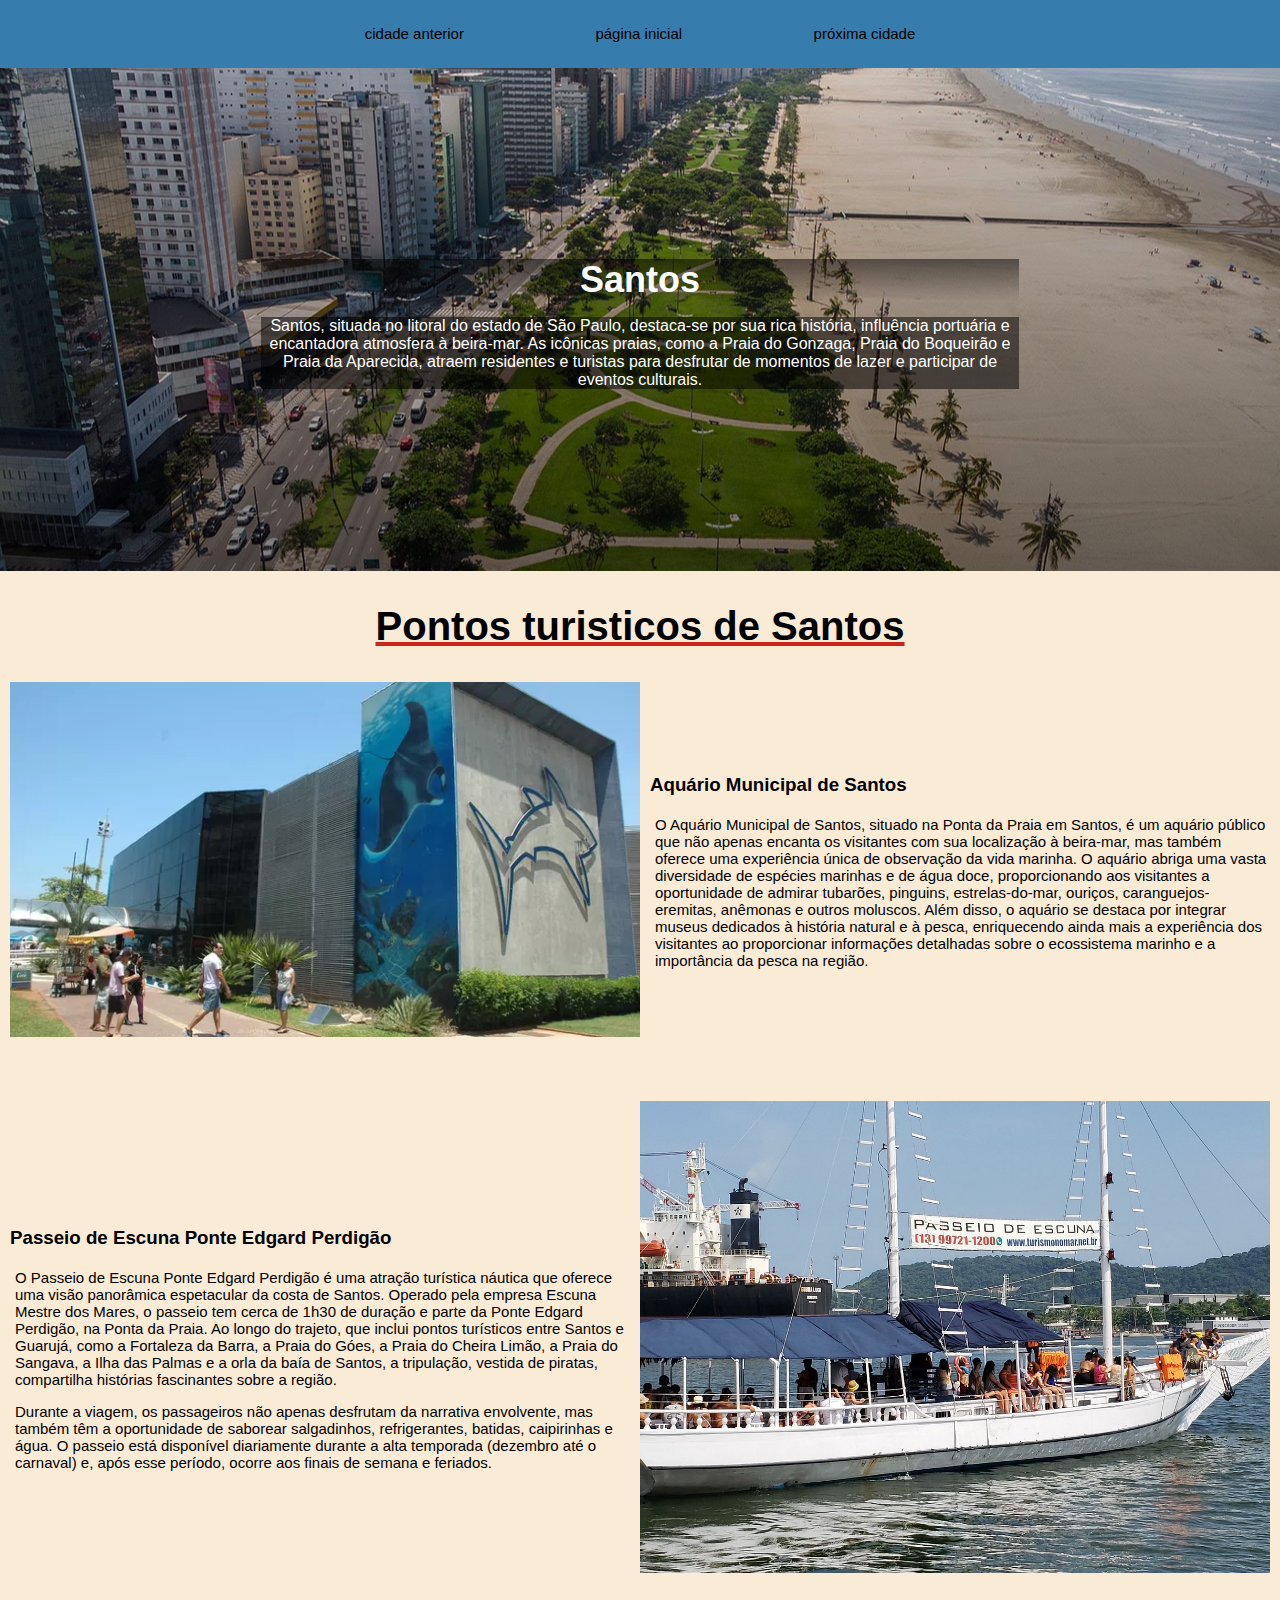
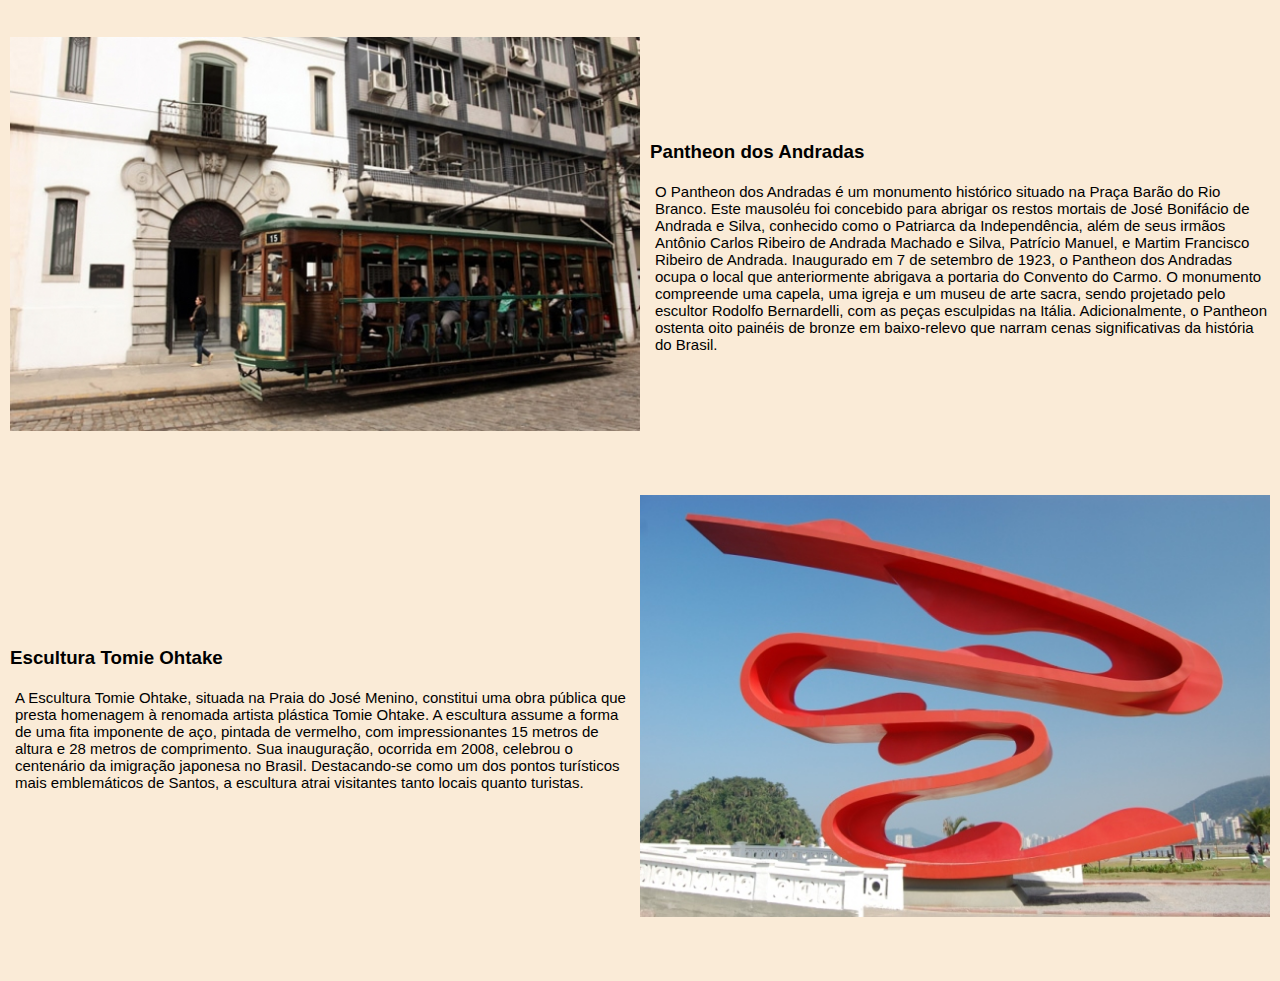
<file: santos.html>
<!DOCTYPE html>
<html lang="pt-br">
<head>
    <meta charset="UTF-8">
    <meta name="viewport" content="width=device-width, initial-scale=1.0">
    <link rel="icon" href="imagens/santos/santos.png" type="image/x-icon">
    <title>Santos</title>
    <link rel="stylesheet" href="santos.css">
</head>
<body>
    <div>
        <div class="margem">
            <a class="anterior" href="guaruja.html">cidade anterior</a>
            <a class="voltar" href="index.html">página inicial</a>
            <a class="proximo" href="cubatao.html">próxima cidade</a>

        </div>

        <div class="text-container">
            <h1>Santos</h1>
            <p>Santos, situada no litoral do estado de São Paulo, destaca-se por sua rica história, influência portuária e encantadora atmosfera à beira-mar. As icônicas praias, como a Praia do Gonzaga, Praia do Boqueirão e Praia da Aparecida, atraem residentes e turistas para desfrutar de momentos de lazer e participar de eventos culturais.</p>
        </div>

            <h2>Pontos turisticos de Santos</h2>

            <div class="conf">
                <img class="esq" src="imagens/santos/aquario.webp" alt="imagem do Aquário Municipal de Santos">

                <div class="conftexto">
                    <h3>Aquário Municipal de Santos</h3>
                    <p>O Aquário Municipal de Santos, situado na Ponta da Praia em Santos, é um aquário público que não apenas encanta os visitantes com sua localização à beira-mar, mas também oferece uma experiência única de observação da vida marinha. O aquário abriga uma vasta diversidade de espécies marinhas e de água doce, proporcionando aos visitantes a oportunidade de admirar tubarões, pinguins, estrelas-do-mar, ouriços, caranguejos-eremitas, anêmonas e outros moluscos. Além disso, o aquário se destaca por integrar museus dedicados à história natural e à pesca, enriquecendo ainda mais a experiência dos visitantes ao proporcionar informações detalhadas sobre o ecossistema marinho e a importância da pesca na região.</p>
                </div>
            </div>

            <div class="conf">
                <div class="conftexto">
                    <h3>Passeio de Escuna Ponte Edgard Perdigão</h3>
                    <p>O Passeio de Escuna Ponte Edgard Perdigão é uma atração turística náutica que oferece uma visão panorâmica espetacular da costa de Santos. Operado pela empresa Escuna Mestre dos Mares, o passeio tem cerca de 1h30 de duração e parte da Ponte Edgard Perdigão, na Ponta da Praia. Ao longo do trajeto, que inclui pontos turísticos entre Santos e Guarujá, como a Fortaleza da Barra, a Praia do Góes, a Praia do Cheira Limão, a Praia do Sangava, a Ilha das Palmas e a orla da baía de Santos, a tripulação, vestida de piratas, compartilha histórias fascinantes sobre a região.</p>
                    <p>Durante a viagem, os passageiros não apenas desfrutam da narrativa envolvente, mas também têm a oportunidade de saborear salgadinhos, refrigerantes, batidas, caipirinhas e água. O passeio está disponível diariamente durante a alta temporada (dezembro até o carnaval) e, após esse período, ocorre aos finais de semana e feriados.</p>
                </div>

                <img class="dir" src="imagens/santos/passeio.jpg" alt="imagem do Passeio de Escuna Ponte Edgard Perdigão">
            </div>

            <div class="conf">
                <img class="esq" src="imagens/santos/andradas.jpg" alt="imagem do Pantheon dos Andradas">

                <div class="conftexto">
                    <h3>Pantheon dos Andradas</h3>
                    <p>O Pantheon dos Andradas é um monumento histórico situado na Praça Barão do Rio Branco. Este mausoléu foi concebido para abrigar os restos mortais de José Bonifácio de Andrada e Silva, conhecido como o Patriarca da Independência, além de seus irmãos Antônio Carlos Ribeiro de Andrada Machado e Silva, Patrício Manuel, e Martim Francisco Ribeiro de Andrada. Inaugurado em 7 de setembro de 1923, o Pantheon dos Andradas ocupa o local que anteriormente abrigava a portaria do Convento do Carmo. O monumento compreende uma capela, uma igreja e um museu de arte sacra, sendo projetado pelo escultor Rodolfo Bernardelli, com as peças esculpidas na Itália. Adicionalmente, o Pantheon ostenta oito painéis de bronze em baixo-relevo que narram cenas significativas da história do Brasil.</p>
                </div>
            </div>

            <div class="conf">
                <div class="conftexto">
                    <h3>Escultura Tomie Ohtake</h3>
                    <p>A Escultura Tomie Ohtake, situada na Praia do José Menino, constitui uma obra pública que presta homenagem à renomada artista plástica Tomie Ohtake. A escultura assume a forma de uma fita imponente de aço, pintada de vermelho, com impressionantes 15 metros de altura e 28 metros de comprimento. Sua inauguração, ocorrida em 2008, celebrou o centenário da imigração japonesa no Brasil. Destacando-se como um dos pontos turísticos mais emblemáticos de Santos, a escultura atrai visitantes tanto locais quanto turistas.</p>
                </div>
                <img class="dir" src="imagens/santos/escultura.jpg" alt="imagem da Escultura Tomie Ohtake">
            </div>

    </div>

</body>
</html>
</file>
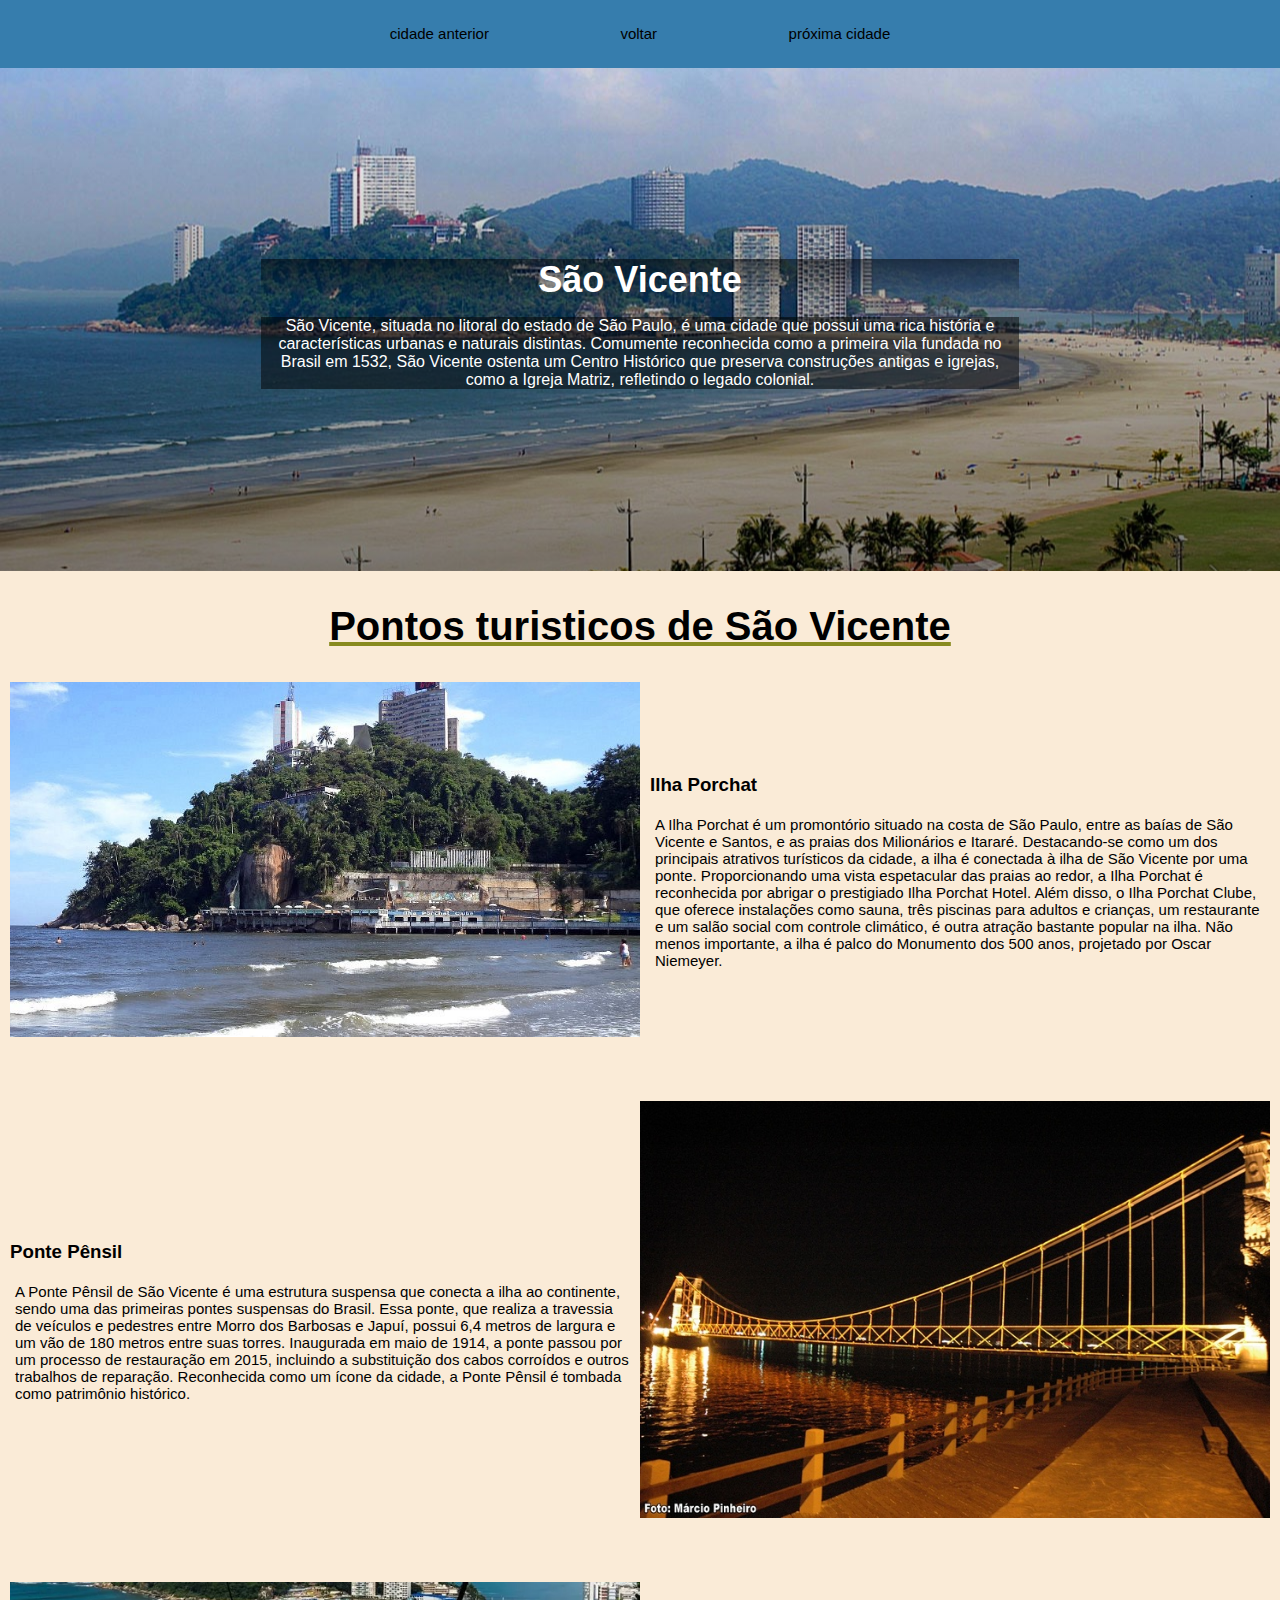
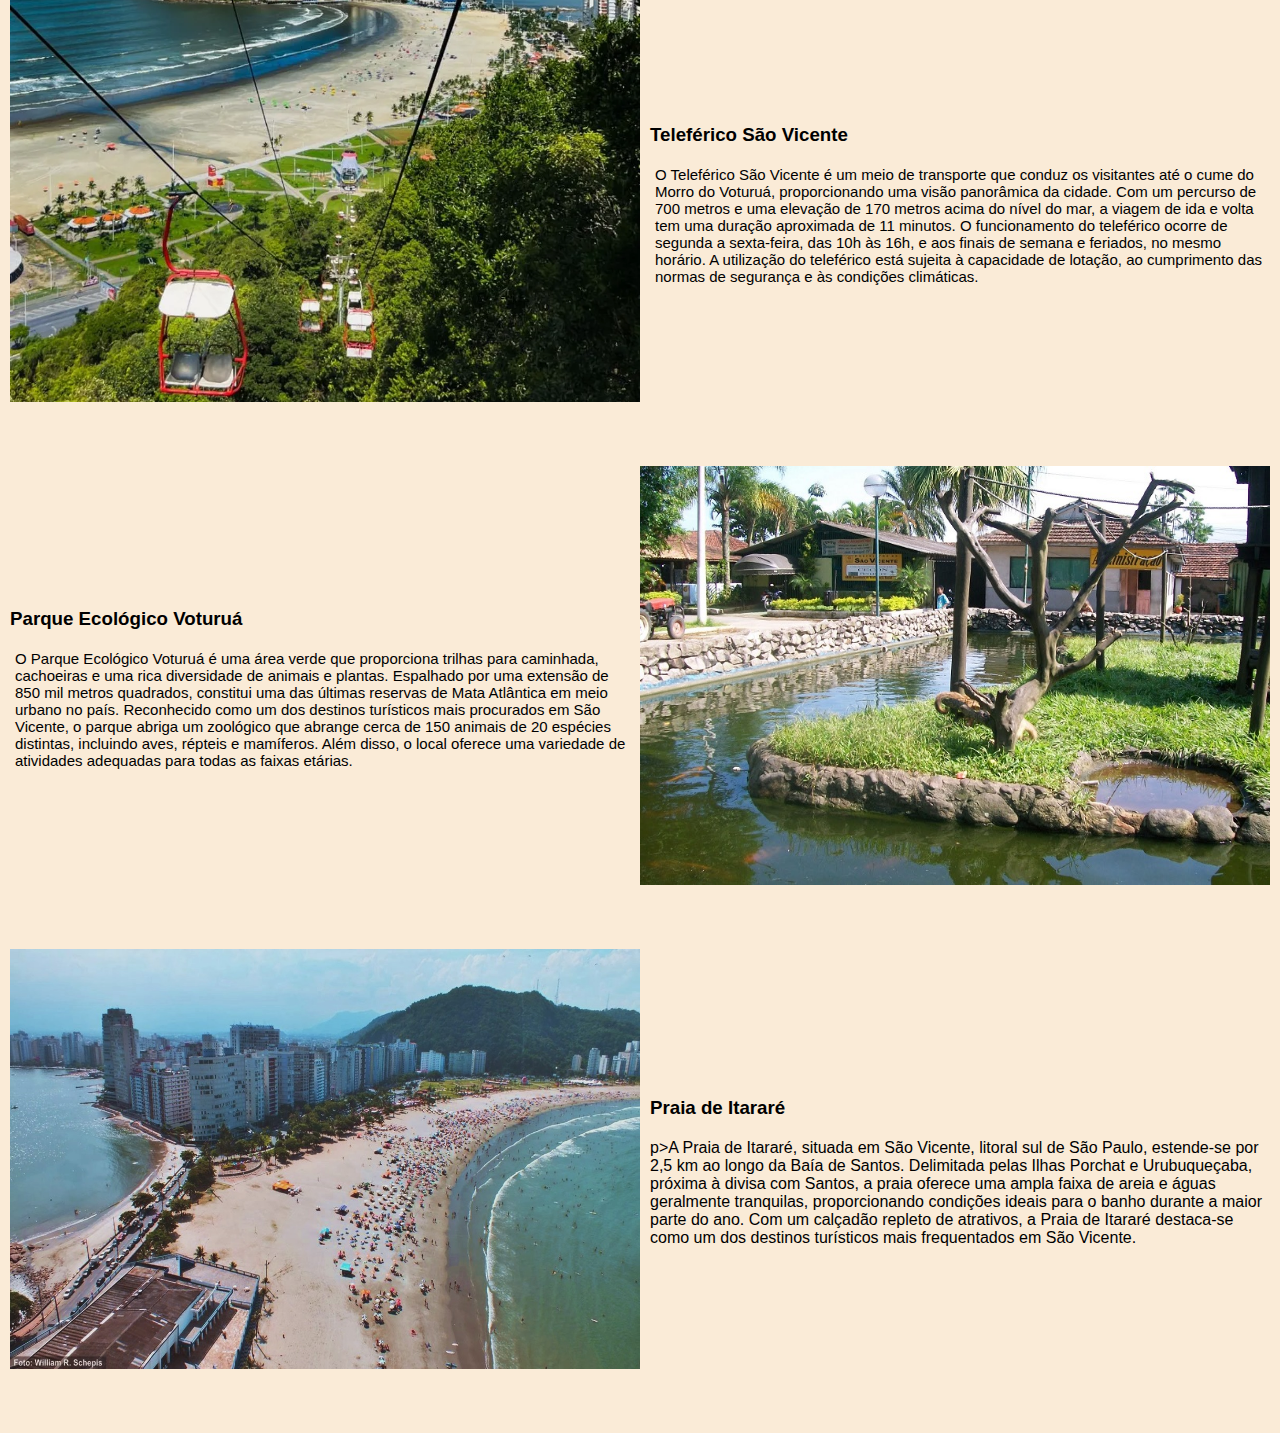
<file: saovicente.html>
<!DOCTYPE html>
<html lang="pt-br">
<head>
    <meta charset="UTF-8">
    <meta name="viewport" content="width=device-width, initial-scale=1.0">
    <link rel="icon" href="imagens/svicente/bandeira.png" type="image/x-icon">
    <title>São Vicente</title>
    <link rel="stylesheet" href="svicente.css">
</head>
<body>
    <div>
        
        <div class="margem">
            <a class="anterior" href="cubatao.html">cidade anterior</a>
            <a class="voltar" href="index.html">voltar</a> 
            <a class="proximo" href="praiag.html">próxima cidade</a>
        </div>

        <div class="text-container">
            <h1>São Vicente</h1>
            <p>São Vicente, situada no litoral do estado de São Paulo, é uma cidade que possui uma rica história e características urbanas e naturais distintas. Comumente reconhecida como a primeira vila fundada no Brasil em 1532, São Vicente ostenta um Centro Histórico que preserva construções antigas e igrejas, como a Igreja Matriz, refletindo o legado colonial.</p>
        </div>

      <h2>Pontos turisticos de São Vicente</h2>

    <div class="conf">
        <img class="esq" src="imagens/svicente/ilha.jpg" alt="imagem da Ilha Porchat">
        <div class="conftexto">
            <h3>Ilha Porchat</h3>
            <p>A Ilha Porchat é um promontório situado na costa de São Paulo, entre as baías de São Vicente e Santos, e as praias dos Milionários e Itararé. Destacando-se como um dos principais atrativos turísticos da cidade, a ilha é conectada à ilha de São Vicente por uma ponte. Proporcionando uma vista espetacular das praias ao redor, a Ilha Porchat é reconhecida por abrigar o prestigiado Ilha Porchat Hotel. Além disso, o Ilha Porchat Clube, que oferece instalações como sauna, três piscinas para adultos e crianças, um restaurante e um salão social com controle climático, é outra atração bastante popular na ilha. Não menos importante, a ilha é palco do Monumento dos 500 anos, projetado por Oscar Niemeyer.</p>
        </div>
    </div>

    <div class="conf">
        <div class="conftexto">
            <h3>Ponte Pênsil</h3>
            <p>A Ponte Pênsil de São Vicente é uma estrutura suspensa que conecta a ilha ao continente, sendo uma das primeiras pontes suspensas do Brasil. Essa ponte, que realiza a travessia de veículos e pedestres entre Morro dos Barbosas e Japuí, possui 6,4 metros de largura e um vão de 180 metros entre suas torres. Inaugurada em maio de 1914, a ponte passou por um processo de restauração em 2015, incluindo a substituição dos cabos corroídos e outros trabalhos de reparação. Reconhecida como um ícone da cidade, a Ponte Pênsil é tombada como patrimônio histórico.</p>
        </div>
        <img class="dir" src="imagens/svicente/ponte.jpg" alt="imagem da ponte Ponte Pênsil">
    </div>

    <div class="conf">
        <img class="esq" src="imagens/svicente/teleferico.webp" alt="imagem do teleférico de São Vicente">
        <div class="conftexto">
            <h3>Teleférico São Vicente</h3>
            <p>O Teleférico São Vicente é um meio de transporte que conduz os visitantes até o cume do Morro do Voturuá, proporcionando uma visão panorâmica da cidade. Com um percurso de 700 metros e uma elevação de 170 metros acima do nível do mar, a viagem de ida e volta tem uma duração aproximada de 11 minutos. O funcionamento do teleférico ocorre de segunda a sexta-feira, das 10h às 16h, e aos finais de semana e feriados, no mesmo horário. A utilização do teleférico está sujeita à capacidade de lotação, ao cumprimento das normas de segurança e às condições climáticas.</p>
        </div>
    </div>

    <div class="conf">
        <div class="conftexto">
            <h3>Parque Ecológico Voturuá</h3>
            <p>O Parque Ecológico Voturuá é uma área verde que proporciona trilhas para caminhada, cachoeiras e uma rica diversidade de animais e plantas. Espalhado por uma extensão de 850 mil metros quadrados, constitui uma das últimas reservas de Mata Atlântica em meio urbano no país. Reconhecido como um dos destinos turísticos mais procurados em São Vicente, o parque abriga um zoológico que abrange cerca de 150 animais de 20 espécies distintas, incluindo aves, répteis e mamíferos. Além disso, o local oferece uma variedade de atividades adequadas para todas as faixas etárias.</p>
        </div>
        <img class="dir" src="imagens/svicente/parque.jpg" alt="imagem do Parque Ecológico Voturuá">
    </div>

    <div class="conf">
        <img class="esq" src="imagens/svicente/praia.jpg" alt="imagem da Praia de Itararé">
        <div class="conftexto">
            <h3>Praia de Itararé</h3>
            p>A Praia de Itararé, situada em São Vicente, litoral sul de São Paulo, estende-se por 2,5 km ao longo da Baía de Santos. Delimitada pelas Ilhas Porchat e Urubuqueçaba, próxima à divisa com Santos, a praia oferece uma ampla faixa de areia e águas geralmente tranquilas, proporcionando condições ideais para o banho durante a maior parte do ano. Com um calçadão repleto de atrativos, a Praia de Itararé destaca-se como um dos destinos turísticos mais frequentados em São Vicente.</p>
        </div>
    </div>

    </div>
</body>
</html>
</file>
<file: bertioga.css>
body:not(.voltar) {
    background-color: antiquewhite;
    font-family: 'Lucida Sans', 'Lucida Sans Regular', 'Lucida Grande', 'Lucida Sans Unicode', Geneva, Verdana, sans-serif;
    position: relative;
    margin: 0;
    padding: 0;
    margin-bottom: 20px;
}

.margem{
    text-align: center;
    background-color: #367dad;
    border-top: 25px solid #367dad;
    border-right: 5px solid #367dad;
    border-bottom: 25px solid #367dad;
    border-left: 5px solid #367dad;
}

.voltar, .anterior{
    font-size: 15px;
    margin-right: 10%;
}

.proximo{
    font-size: 15px;
}


.text-container {
    
    background-image: linear-gradient(to bottom, rgba(0, 0, 0, 0), rgba(0, 0, 0, 0.5)), url('imagens/cidades/bertioga.jpg'); 
    background-size: cover;
    background-position: center;
    color: white; 
    text-align: center;
    padding: 13%;
    
}

.text-container h1{
    background-color: rgba(0, 0, 0, 0.5);
    font-size: 36px;
    margin-left: 10%;
    margin-right: 10%;
    margin-bottom: 10px;
    background: linear-gradient(rgba(0, 0, 0, 0.5), transparent);
}

.text-container p{
    background-color: rgba(0, 0, 0, 0.5);
    margin-left: 10%;
    margin-right: 10%;
}

h2{
    font-size: 40px;
    text-align: center;
    text-decoration: underline rgb(61, 233, 84);
}


h3{
margin-top: 40px;
margin-bottom: 20px;
}

a {
    text-decoration: none;
    font-size: 12px;
    position: relative;
    transition: transform 0.3s ease, color 0.3s ease, font-size 0.3s ease;
    color: #000; 
}

a:hover {
    transform: scale(1.1); 
    color: #ffffff;
    font-size: 15px;
}

a::after {
    content: '';
    position: absolute;
    width: 100%;
    height: 2px;
    bottom: 0;
    left: 0;
    background-color: #fff;
    transform: scaleX(0); 
    transform-origin: bottom right;
    transition: transform 0.3s ease;
    margin-right: 20px;
}

a:hover::after {
    transform: scaleX(1);
    transform-origin: bottom left;
}

.conf{
    margin-left: 10px;
    margin-right: 10px;
    display: flex;
    align-items: center;
    margin-bottom: 5%;
}

.esq{
    max-width: 50%; 
    margin-right: 10px;

}

.dir{
    max-width: 50%; 
    margin-left: 10px;
}

.conftexto{
    flex: 1; 
   
}

.conftexto p{
    font-size: 15px;
    margin-left: 5px;
}

::-webkit-scrollbar {
    width: 5px;
  }
  
  ::-webkit-scrollbar-thumb {
    background-color: #70b876; /* cor do "ponteiro" da barra de rolagem */
    border-radius: 6px; /* borda arredondada do "ponteiro" */
  }
  
  ::-webkit-scrollbar-track {
    background-color: #b9ddff; /* cor da trilha da barra de rolagem */
  }
</file>
<file: cubatao.css>
body:not(.voltar) {
    background-color: antiquewhite;
    font-family: 'Lucida Sans', 'Lucida Sans Regular', 'Lucida Grande', 'Lucida Sans Unicode', Geneva, Verdana, sans-serif;
    position: relative;
    margin: 0;
    padding: 0;
    margin-bottom: 20px;
}

.margem{
    text-align: center;
    background-color: #367dad;
    border-top: 25px solid #367dad;
    border-right: 5px solid #367dad;
    border-bottom: 25px solid #367dad;
    border-left: 5px solid #367dad;
}

.voltar, .anterior{
    font-size: 15px;
    margin-right: 10%;
}

.proximo{
    font-size: 15px;
}

.text-container {
    
    background-image: linear-gradient(to bottom, rgba(0, 0, 0, 0), rgba(0, 0, 0, 0.5)), url('imagens/cidades/cubatao.jpg'); 
    background-size: cover;
    background-position: center;
    color: white; 
    text-align: center;
    padding: 13%;
    
}

.text-container h1{
    background-color: rgba(0, 0, 0, 0.5);
    font-size: 36px;
    margin-left: 10%;
    margin-right: 10%;
    margin-bottom: 10px;
    background: linear-gradient(rgba(0, 0, 0, 0.5), transparent);
}

.text-container p{
    background-color: rgba(0, 0, 0, 0.5);
    margin-left: 10%;
    margin-right: 10%;
}

h2{
    font-size: 40px;
    text-align: center;
    text-decoration: underline rgb(136, 138, 30);
}


h3{
margin-top: 40px;
margin-bottom: 20px;
}

a {
    text-decoration: none;
    font-size: 12px;
    position: relative;
    transition: transform 0.3s ease, color 0.3s ease, font-size 0.3s ease;
    color: #000; 
}

a:hover {
    transform: scale(1.1); 
    color: #ffffff;
    font-size: 15px;
}

a::after {
    content: '';
    position: absolute;
    width: 100%;
    height: 2px;
    bottom: 0;
    left: 0;
    background-color: #fff;
    transform: scaleX(0); 
    transform-origin: bottom right;
    transition: transform 0.3s ease;
    margin-right: 20px;
}

a:hover::after {
    transform: scaleX(1);
    transform-origin: bottom left;
}

.conf{
    margin-left: 10px;
    margin-right: 10px;
    display: flex;
    align-items: center;
    margin-bottom: 5%;
}

.esq{
    max-width: 50%; 
    margin-right: 10px;

}

.dir{
    max-width: 50%; 
    margin-left: 10px;
}

.conftexto{
    flex: 1; 
   
}

.conftexto p{
    font-size: 15px;
    margin-left: 5px;
}

::-webkit-scrollbar {
    width: 5px;
  }
  
  ::-webkit-scrollbar-thumb {
    background-color: #5dd47b;
    border-radius: 6px;
  }
  
  ::-webkit-scrollbar-track {
    background-color: #a2b9a6;
  }
</file>
<file: guaruja.css>
body:not(.voltar) {
    background-color: antiquewhite;
    font-family: 'Lucida Sans', 'Lucida Sans Regular', 'Lucida Grande', 'Lucida Sans Unicode', Geneva, Verdana, sans-serif;
    position: relative;
    margin: 0;
    padding: 0;
    margin-bottom: 20px;
}

.margem{
    text-align: center;
    background-color: #367dad;
    border-top: 25px solid #367dad;
    border-right: 5px solid #367dad;
    border-bottom: 25px solid #367dad;
    border-left: 5px solid #367dad;
}

.voltar, .anterior{
    font-size: 15px;
    margin-right: 10%;
}

.proximo{
    font-size: 15px;
}


.text-container {
    
    background-image: linear-gradient(to bottom, rgba(0, 0, 0, 0), rgba(0, 0, 0, 0.5)), url('imagens/cidades/guaruja.webp'); 
    background-size: cover;
    background-position: center;
    color: white; 
    text-align: center;
    padding: 13%;
    
}

.text-container h1{
    background-color: rgba(0, 0, 0, 0.5);
    font-size: 36px;
    margin-left: 10%;
    margin-right: 10%;
    margin-bottom: 10px;
    background: linear-gradient(rgba(0, 0, 0, 0.5), transparent);
}

.text-container p{
    background-color: rgba(0, 0, 0, 0.5);
    margin-left: 10%;
    margin-right: 10%;
}

h2{
    font-size: 40px;
    text-align: center;
    text-decoration: underline rgb(19, 25, 100);
}


h3{
margin-top: 40px;
margin-bottom: 20px;
}

a {
    text-decoration: none;
    font-size: 12px;
    position: relative;
    transition: transform 0.3s ease, color 0.3s ease, font-size 0.3s ease;
    color: #000; 
}

a:hover {
    transform: scale(1.1); 
    color: #ffffff;
    font-size: 15px;
}

a::after {
    content: '';
    position: absolute;
    width: 100%;
    height: 2px;
    bottom: 0;
    left: 0;
    background-color: #fff;
    transform: scaleX(0); 
    transform-origin: bottom right;
    transition: transform 0.3s ease;
    margin-right: 20px;
}

a:hover::after {
    transform: scaleX(1);
    transform-origin: bottom left;
}

.conf{
    margin-left: 10px;
    margin-right: 10px;
    display: flex;
    align-items: center;
    margin-bottom: 5%;
}

.esq{
    max-width: 50%; 
    margin-right: 10px;

}

.dir{
    max-width: 50%; 
    margin-left: 10px;
}

.conftexto{
    flex: 1; 
   
}

.conftexto p{
    font-size: 15px;
    margin-left: 5px;
}

::-webkit-scrollbar {
    width: 5px;
  }
  
  ::-webkit-scrollbar-thumb {
    background-color: #37327e;
    border-radius: 6px;
  }
  
  ::-webkit-scrollbar-track {
    background-color: #b9ddff;
  }
</file>
<file: santos.css>
body:not(.voltar) {
    background-color: antiquewhite;
    font-family: 'Lucida Sans', 'Lucida Sans Regular', 'Lucida Grande', 'Lucida Sans Unicode', Geneva, Verdana, sans-serif;
    position: relative;
    margin: 0;
    padding: 0;
    margin-bottom: 20px;
}

.margem{
    text-align: center;
    background-color: #367dad;
    border-top: 25px solid #367dad;
    border-right: 5px solid #367dad;
    border-bottom: 25px solid #367dad;
    border-left: 5px solid #367dad;
}

.voltar, .anterior{
    font-size: 15px;
    margin-right: 10%;
}

.proximo{
    font-size: 15px;
}

.text-container {
    
    background-image: linear-gradient(to bottom, rgba(0, 0, 0, 0), rgba(0, 0, 0, 0.5)), url('imagens/cidades/santos.jpg'); 
    background-size: cover;
    background-position: center;
    color: white; 
    text-align: center;
    padding: 13%;
    
}

.text-container h1{
    background-color: rgba(0, 0, 0, 0.5);
    font-size: 36px;
    margin-left: 10%;
    margin-right: 10%;
    margin-bottom: 10px;
    background: linear-gradient(rgba(0, 0, 0, 0.5), transparent);
}

.text-container p{
    background-color: rgba(0, 0, 0, 0.5);
    margin-left: 10%;
    margin-right: 10%;
}

h2{
    font-size: 40px;
    text-align: center;
    text-decoration: underline rgb(202, 37, 26);
}


h3{
margin-top: 40px;
margin-bottom: 20px;
}

a {
    text-decoration: none;
    font-size: 12px;
    position: relative;
    transition: transform 0.3s ease, color 0.3s ease, font-size 0.3s ease;
    color: #000; 
}

a:hover {
    transform: scale(1.1); 
    color: #ffffff;
    font-size: 15px;
}

a::after {
    content: '';
    position: absolute;
    width: 100%;
    height: 2px;
    bottom: 0;
    left: 0;
    background-color: #fff;
    transform: scaleX(0); 
    transform-origin: bottom right;
    transition: transform 0.3s ease;
    margin-right: 20px;
}

a:hover::after {
    transform: scaleX(1);
    transform-origin: bottom left;
}

.conf{
    margin-left: 10px;
    margin-right: 10px;
    display: flex;
    align-items: center;
    margin-bottom: 5%;
}

.esq{
    max-width: 50%; 
    margin-right: 10px;

}

.dir{
    max-width: 50%; 
    margin-left: 10px;
}

.conftexto{
    flex: 1; 
   
}

.conftexto p{
    font-size: 15px;
    margin-left: 5px;
}

::-webkit-scrollbar {
    width: 5px;
  }
  
  ::-webkit-scrollbar-thumb {
    background-color: #8f4343;
    border-radius: 6px;
  }
  
  ::-webkit-scrollbar-track {
    background-color: #a7a7a7;
  }
</file>
<file: svicente.css>
body:not(.voltar) {
    background-color: antiquewhite;
    font-family: 'Lucida Sans', 'Lucida Sans Regular', 'Lucida Grande', 'Lucida Sans Unicode', Geneva, Verdana, sans-serif;
    position: relative;
    margin: 0;
    padding: 0;
    margin-bottom: 20px;
}

.margem{
    text-align: center;
    background-color: #367dad;
    border-top: 25px solid #367dad;
    border-right: 5px solid #367dad;
    border-bottom: 25px solid #367dad;
    border-left: 5px solid #367dad;
}

.voltar, .anterior{
    font-size: 15px;
    margin-right: 10%;
}

.proximo{
    font-size: 15px;
}

.text-container {
    
    background-image: linear-gradient(to bottom, rgba(0, 0, 0, 0), rgba(0, 0, 0, 0.5)), url('imagens/cidades/svicente.jpg'); 
    background-size: cover;
    background-position: center;
    color: white; 
    text-align: center;
    padding: 13%;
    
}

.text-container h1{
    background-color: rgba(0, 0, 0, 0.5);
    font-size: 36px;
    margin-left: 10%;
    margin-right: 10%;
    margin-bottom: 10px;
    background: linear-gradient(rgba(0, 0, 0, 0.5), transparent);
}

.text-container p{
    background-color: rgba(0, 0, 0, 0.5);
    margin-left: 10%;
    margin-right: 10%;
}

h2{
    font-size: 40px;
    text-align: center;
    text-decoration: underline rgb(136, 138, 30);
}


h3{
margin-top: 40px;
margin-bottom: 20px;
}

a {
    text-decoration: none;
    font-size: 12px;
    position: relative;
    transition: transform 0.3s ease, color 0.3s ease, font-size 0.3s ease;
    color: #000; 
}

a:hover {
    transform: scale(1.1); 
    color: #ffffff;
    font-size: 15px;
}

a::after {
    content: '';
    position: absolute;
    width: 100%;
    height: 2px;
    bottom: 0;
    left: 0;
    background-color: #fff;
    transform: scaleX(0); 
    transform-origin: bottom right;
    transition: transform 0.3s ease;
    margin-right: 20px;
}

a:hover::after {
    transform: scaleX(1);
    transform-origin: bottom left;
}

.conf{
    margin-left: 10px;
    margin-right: 10px;
    display: flex;
    align-items: center;
    margin-bottom: 5%;
}

.esq{
    max-width: 50%; 
    margin-right: 10px;

}

.dir{
    max-width: 50%; 
    margin-left: 10px;
}

.conftexto{
    flex: 1; 
   
}

.conftexto p{
    font-size: 15px;
    margin-left: 5px;
}

::-webkit-scrollbar {
    width: 5px;
  }
  
  ::-webkit-scrollbar-thumb {
    background-color: #5dd47b;
    border-radius: 6px;
  }
  
  ::-webkit-scrollbar-track {
    background-color: #a2b9a6;
  }
</file>
